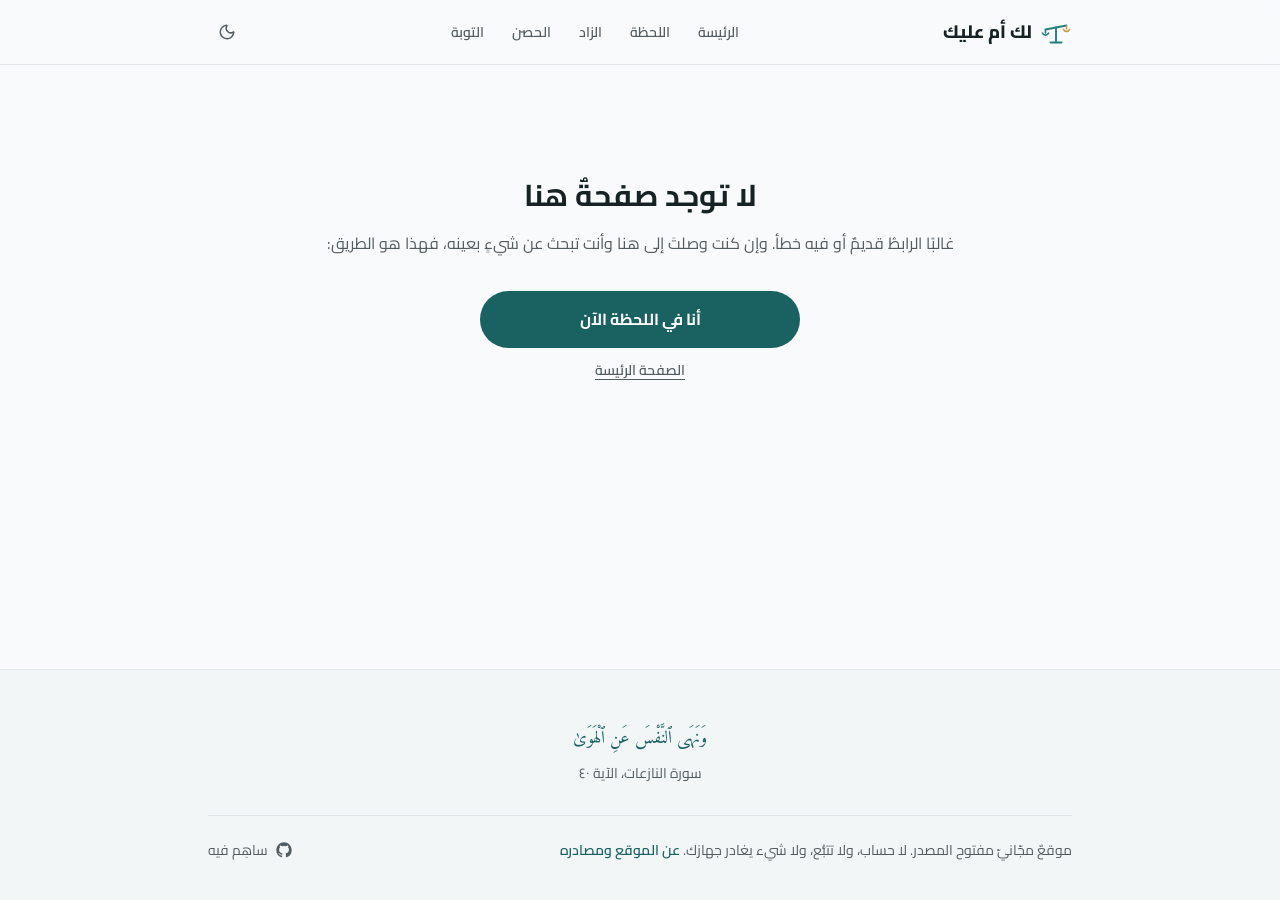
<file: index.html>
<!doctype html>
<html lang="ar" dir="rtl">
  <head>
    <meta charset="UTF-8" />
    <!--
      SVG first for browsers that take it; a PNG beside it because Google's
      favicon documentation does not list SVG among the formats it states
      support for, and the icon next to an Arabic search result matters.
      apple-touch-icon stops iOS screenshotting the page on "add to home
      screen", which for this site is a screenshot somebody would not want on
      their phone. All are generated from favicon.svg by `npm run og`.
    -->
    <link rel="icon" type="image/svg+xml" href="/favicon.svg" />
    <link rel="icon" type="image/png" sizes="192x192" href="/icon-192.png" />
    <link rel="apple-touch-icon" href="/apple-touch-icon.png" />
    <link rel="manifest" href="/manifest.webmanifest" />
    <meta name="viewport" content="width=device-width, initial-scale=1.0" />
    <meta name="color-scheme" content="light dark" />
    <!--
      One theme-color, set from the saved theme by the script below and kept in
      step by src/hooks/useTheme.ts. Media-query variants would follow the OS
      instead, and the theme here is a choice that can disagree with it. The two
      values are --color-ink-50 and --color-ink-950 from src/index.css, resolved
      to sRGB.
    -->
    <meta name="theme-color" content="#f8fafc" />
    <meta name="description" content="موقعٌ تفتحه في اللحظة التي تكاد تقع فيها: وقفةٌ قصيرة، وآيةٌ من كتاب الله، وحديثٌ صحيح، وبديلٌ عمليّ الآن. بلا حساب، وبلا تتبُّع، ومجّانيّ ومفتوح المصدر." />
    <meta name="robots" content="index, follow, max-image-preview:large" />
    <meta property="og:type" content="website" />
    <meta property="og:url" content="https://fyoay.com/" />
    <link rel="canonical" href="https://fyoay.com/" />
    <meta property="og:locale" content="ar_AR" />
    <meta property="og:site_name" content="لك أم عليك" />
    <!--
      og:image itself is not here: it has to be absolute, because a link-preview
      crawler has no base to resolve against, and the origin is only known to
      site.config.mjs. scripts/prerender-routes.mjs inserts it above this line
      for every built page, and throws if this tag ever stops matching.
    -->
    <meta property="og:image" content="https://fyoay.com/og.png" />
    <meta property="og:image:width" content="1200" />
    <meta property="og:image:height" content="630" />
    <meta property="og:image:type" content="image/png" />
    <meta
      property="og:image:alt"
      content="لك أم عليك · اجعل هذه اللحظة شاهدةً لك لا عليك"
    />
    <meta name="twitter:card" content="summary_large_image" />
    <meta property="og:title" content="لك أم عليك · اجعل هذه اللحظة شاهدةً لك لا عليك" />
    <meta property="og:description" content="موقعٌ تفتحه في اللحظة التي تكاد تقع فيها: وقفةٌ قصيرة، وآيةٌ من كتاب الله، وحديثٌ صحيح، وبديلٌ عمليّ الآن. بلا حساب، وبلا تتبُّع، ومجّانيّ ومفتوح المصدر." />
    <title>لك أم عليك · اجعل هذه اللحظة شاهدةً لك لا عليك</title>
    <script>
      // Apply the saved theme before the first paint, so there is no flash of
      // the wrong colours. On this site that flash is worse than cosmetic: a
      // white screen at three in the morning is the opposite of what somebody
      // opening this page needs. The React side reads it back from here
      // (src/hooks/useTheme.ts).
      ;(function () {
        try {
          var saved = localStorage.getItem('fyoay-theme')
          var prefersDark = window.matchMedia('(prefers-color-scheme: dark)').matches
          var isDark = saved ? saved === 'dark' : prefersDark
          document.documentElement.classList.toggle('dark', isDark)
          document
            .querySelector('meta[name="theme-color"]')
            .setAttribute('content', isDark ? '#0a1417' : '#f8fafc')
        } catch (e) {
          /* private browsing: fall back to the light theme */
        }
      })()
    </script>

    <!--
      The boot placeholder, styled here rather than in src/index.css so it needs
      nothing but the HTML itself. React's createRoot clears #root on mount, so
      this is only ever on screen while the JavaScript is still arriving.

      It fades in after 400ms. On a normal connection the app is up before that
      and nobody sees it; a placeholder that flashes for 80ms is worse than
      none. On a slow one it replaces a blank page, and this is a site where a
      blank page for two seconds is two seconds somebody spends alone with the
      thing they opened it to escape.
    -->
    <style>
      .boot {
        position: fixed;
        inset: 0;
        display: flex;
        flex-direction: column;
        align-items: center;
        justify-content: center;
        gap: 1rem;
        background: #f8fafc;
        font-family: 'Cairo Variable', system-ui, sans-serif;
        color: #535c61;
        opacity: 0;
        animation: boot-in 0.3s ease 0.4s forwards;
      }
      .dark .boot {
        background: #0a1417;
        color: #9ca4a8;
      }
      .boot-ring {
        width: 2.25rem;
        height: 2.25rem;
        border: 3px solid #e1e6e8;
        border-top-color: #237e7f;
        border-radius: 50%;
        animation: boot-spin 0.9s linear infinite;
      }
      .dark .boot-ring {
        border-color: #202a2e;
        border-top-color: #389b9c;
      }
      .boot-text {
        font-size: 0.95rem;
        font-weight: 600;
      }
      @keyframes boot-in {
        to {
          opacity: 1;
        }
      }
      @keyframes boot-spin {
        to {
          transform: rotate(360deg);
        }
      }
      /* Someone who has asked for less motion gets the words, not the spinner. */
      @media (prefers-reduced-motion: reduce) {
        .boot {
          animation: none;
          opacity: 1;
        }
        .boot-ring {
          display: none;
        }
      }
    </style>
    <script type="module" crossorigin src="/assets/index-b9ciMIT4.js"></script>
    <link rel="modulepreload" crossorigin href="/assets/usePageTitle-CNWrxr_c.js">
    <link rel="stylesheet" crossorigin href="/assets/index-BTUEH_uX.css">
    <link rel="preload" as="font" type="font/woff2" crossorigin href="/assets/cairo-arabic-wght-normal-CJWMIGCx.woff2" />
    <link rel="preload" as="font" type="font/woff2" crossorigin href="/assets/amiri-quran-arabic-400-normal-wRcqfVJx.woff2" />
    <script type="application/ld+json">{"@context":"https://schema.org","@graph":[{"@type":"WebSite","@id":"https://fyoay.com/#website","url":"https://fyoay.com/","name":"لك أم عليك","inLanguage":"ar","description":"موقعٌ تفتحه في اللحظة التي تكاد تقع فيها: وقفةٌ قصيرة، وآيةٌ من كتاب الله، وحديثٌ صحيح، وبديلٌ عمليّ الآن. بلا حساب، وبلا تتبُّع، ومجّانيّ ومفتوح المصدر.","license":"https://opensource.org/license/0bsd","isAccessibleForFree":true}]}</script>
  </head>
  <body>
    <div id="root">
      <div class="boot" role="status">
        <span class="boot-ring" aria-hidden="true"></span>
        <span class="boot-text">لحظة…</span>
      </div>
    </div>
  </body>
</html>
</file>
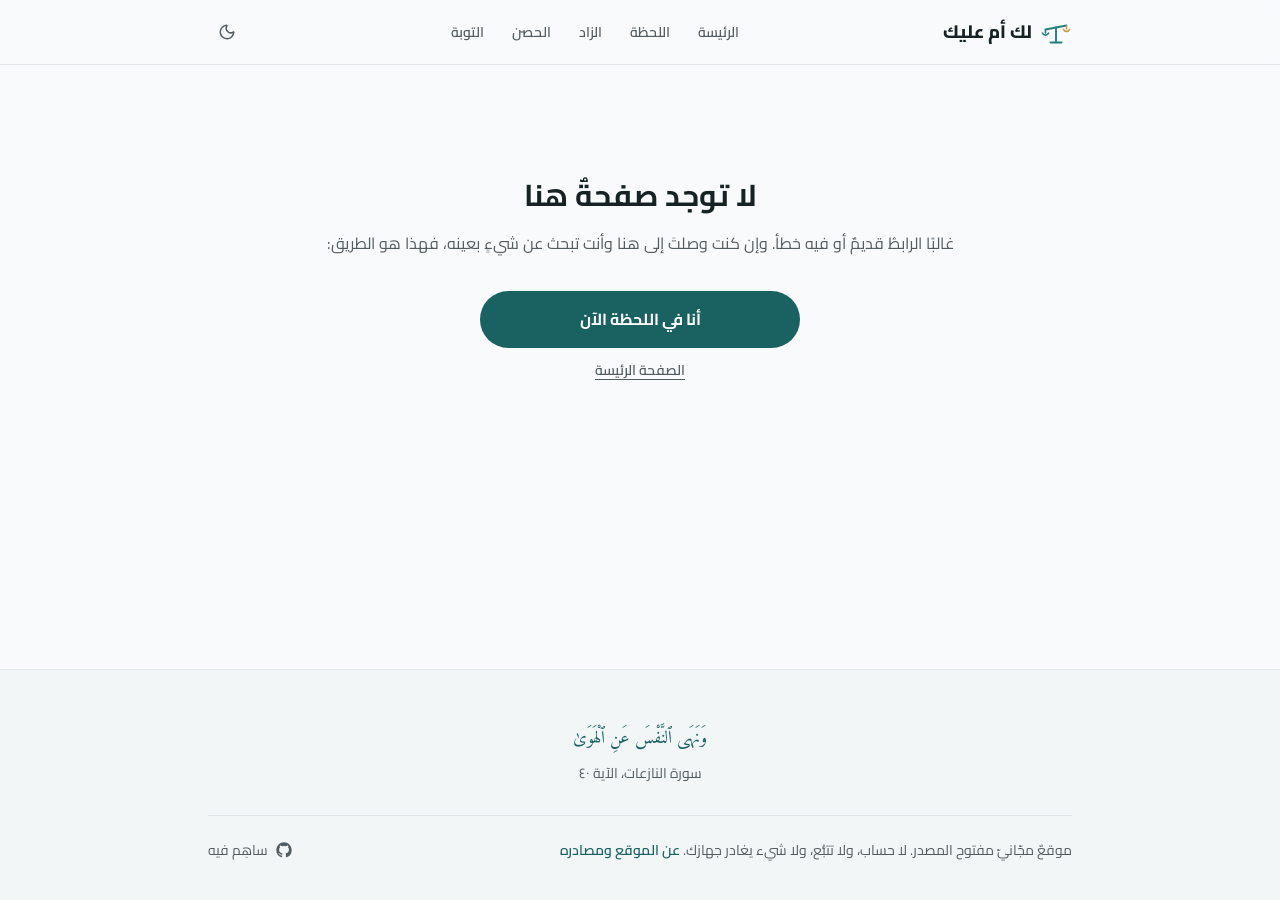
<file: about/index.html>
<!doctype html>
<html lang="ar" dir="rtl">
  <head>
    <meta charset="UTF-8" />
    <!--
      SVG first for browsers that take it; a PNG beside it because Google's
      favicon documentation does not list SVG among the formats it states
      support for, and the icon next to an Arabic search result matters.
      apple-touch-icon stops iOS screenshotting the page on "add to home
      screen", which for this site is a screenshot somebody would not want on
      their phone. All are generated from favicon.svg by `npm run og`.
    -->
    <link rel="icon" type="image/svg+xml" href="/favicon.svg" />
    <link rel="icon" type="image/png" sizes="192x192" href="/icon-192.png" />
    <link rel="apple-touch-icon" href="/apple-touch-icon.png" />
    <link rel="manifest" href="/manifest.webmanifest" />
    <meta name="viewport" content="width=device-width, initial-scale=1.0" />
    <meta name="color-scheme" content="light dark" />
    <!--
      One theme-color, set from the saved theme by the script below and kept in
      step by src/hooks/useTheme.ts. Media-query variants would follow the OS
      instead, and the theme here is a choice that can disagree with it. The two
      values are --color-ink-50 and --color-ink-950 from src/index.css, resolved
      to sRGB.
    -->
    <meta name="theme-color" content="#f8fafc" />
    <meta name="description" content="كيف تُنتقى المادّة، وكيف يمنع البناءُ نفسه نشرَ آيةٍ مخالفةٍ للمصحف أو حديثٍ بلا تخريج، وأين تذهب بياناتك، وهي لا تذهب إلى أيّ مكان." />
    <meta name="robots" content="index, follow, max-image-preview:large" />
    <meta property="og:type" content="website" />
    <meta property="og:url" content="https://fyoay.com/about/" />
    <link rel="canonical" href="https://fyoay.com/about/" />
    <meta property="og:locale" content="ar_AR" />
    <meta property="og:site_name" content="لك أم عليك" />
    <!--
      og:image itself is not here: it has to be absolute, because a link-preview
      crawler has no base to resolve against, and the origin is only known to
      site.config.mjs. scripts/prerender-routes.mjs inserts it above this line
      for every built page, and throws if this tag ever stops matching.
    -->
    <meta property="og:image" content="https://fyoay.com/og.png" />
    <meta property="og:image:width" content="1200" />
    <meta property="og:image:height" content="630" />
    <meta property="og:image:type" content="image/png" />
    <meta
      property="og:image:alt"
      content="لك أم عليك · اجعل هذه اللحظة شاهدةً لك لا عليك"
    />
    <meta name="twitter:card" content="summary_large_image" />
    <meta property="og:title" content="عن الموقع · لك أم عليك" />
    <meta property="og:description" content="كيف تُنتقى المادّة، وكيف يمنع البناءُ نفسه نشرَ آيةٍ مخالفةٍ للمصحف أو حديثٍ بلا تخريج، وأين تذهب بياناتك، وهي لا تذهب إلى أيّ مكان." />
    <title>عن الموقع · لك أم عليك</title>
    <script>
      // Apply the saved theme before the first paint, so there is no flash of
      // the wrong colours. On this site that flash is worse than cosmetic: a
      // white screen at three in the morning is the opposite of what somebody
      // opening this page needs. The React side reads it back from here
      // (src/hooks/useTheme.ts).
      ;(function () {
        try {
          var saved = localStorage.getItem('fyoay-theme')
          var prefersDark = window.matchMedia('(prefers-color-scheme: dark)').matches
          var isDark = saved ? saved === 'dark' : prefersDark
          document.documentElement.classList.toggle('dark', isDark)
          document
            .querySelector('meta[name="theme-color"]')
            .setAttribute('content', isDark ? '#0a1417' : '#f8fafc')
        } catch (e) {
          /* private browsing: fall back to the light theme */
        }
      })()
    </script>

    <!--
      The boot placeholder, styled here rather than in src/index.css so it needs
      nothing but the HTML itself. React's createRoot clears #root on mount, so
      this is only ever on screen while the JavaScript is still arriving.

      It fades in after 400ms. On a normal connection the app is up before that
      and nobody sees it; a placeholder that flashes for 80ms is worse than
      none. On a slow one it replaces a blank page, and this is a site where a
      blank page for two seconds is two seconds somebody spends alone with the
      thing they opened it to escape.
    -->
    <style>
      .boot {
        position: fixed;
        inset: 0;
        display: flex;
        flex-direction: column;
        align-items: center;
        justify-content: center;
        gap: 1rem;
        background: #f8fafc;
        font-family: 'Cairo Variable', system-ui, sans-serif;
        color: #535c61;
        opacity: 0;
        animation: boot-in 0.3s ease 0.4s forwards;
      }
      .dark .boot {
        background: #0a1417;
        color: #9ca4a8;
      }
      .boot-ring {
        width: 2.25rem;
        height: 2.25rem;
        border: 3px solid #e1e6e8;
        border-top-color: #237e7f;
        border-radius: 50%;
        animation: boot-spin 0.9s linear infinite;
      }
      .dark .boot-ring {
        border-color: #202a2e;
        border-top-color: #389b9c;
      }
      .boot-text {
        font-size: 0.95rem;
        font-weight: 600;
      }
      @keyframes boot-in {
        to {
          opacity: 1;
        }
      }
      @keyframes boot-spin {
        to {
          transform: rotate(360deg);
        }
      }
      /* Someone who has asked for less motion gets the words, not the spinner. */
      @media (prefers-reduced-motion: reduce) {
        .boot {
          animation: none;
          opacity: 1;
        }
        .boot-ring {
          display: none;
        }
      }
    </style>
    <script type="module" crossorigin src="/assets/index-b9ciMIT4.js"></script>
    <link rel="modulepreload" crossorigin href="/assets/usePageTitle-CNWrxr_c.js">
    <link rel="stylesheet" crossorigin href="/assets/index-BTUEH_uX.css">
    <link rel="preload" as="font" type="font/woff2" crossorigin href="/assets/cairo-arabic-wght-normal-CJWMIGCx.woff2" />
    <link rel="preload" as="font" type="font/woff2" crossorigin href="/assets/amiri-quran-arabic-400-normal-wRcqfVJx.woff2" />
    <script type="application/ld+json">{"@context":"https://schema.org","@type":"BreadcrumbList","itemListElement":[{"@type":"ListItem","position":1,"name":"لك أم عليك","item":"https://fyoay.com/"},{"@type":"ListItem","position":2,"name":"عن الموقع","item":"https://fyoay.com/about/"}]}</script>
  </head>
  <body>
    <div id="root">
      <div class="boot" role="status">
        <span class="boot-ring" aria-hidden="true"></span>
        <span class="boot-text">لحظة…</span>
      </div>
    </div>
  </body>
</html>
</file>
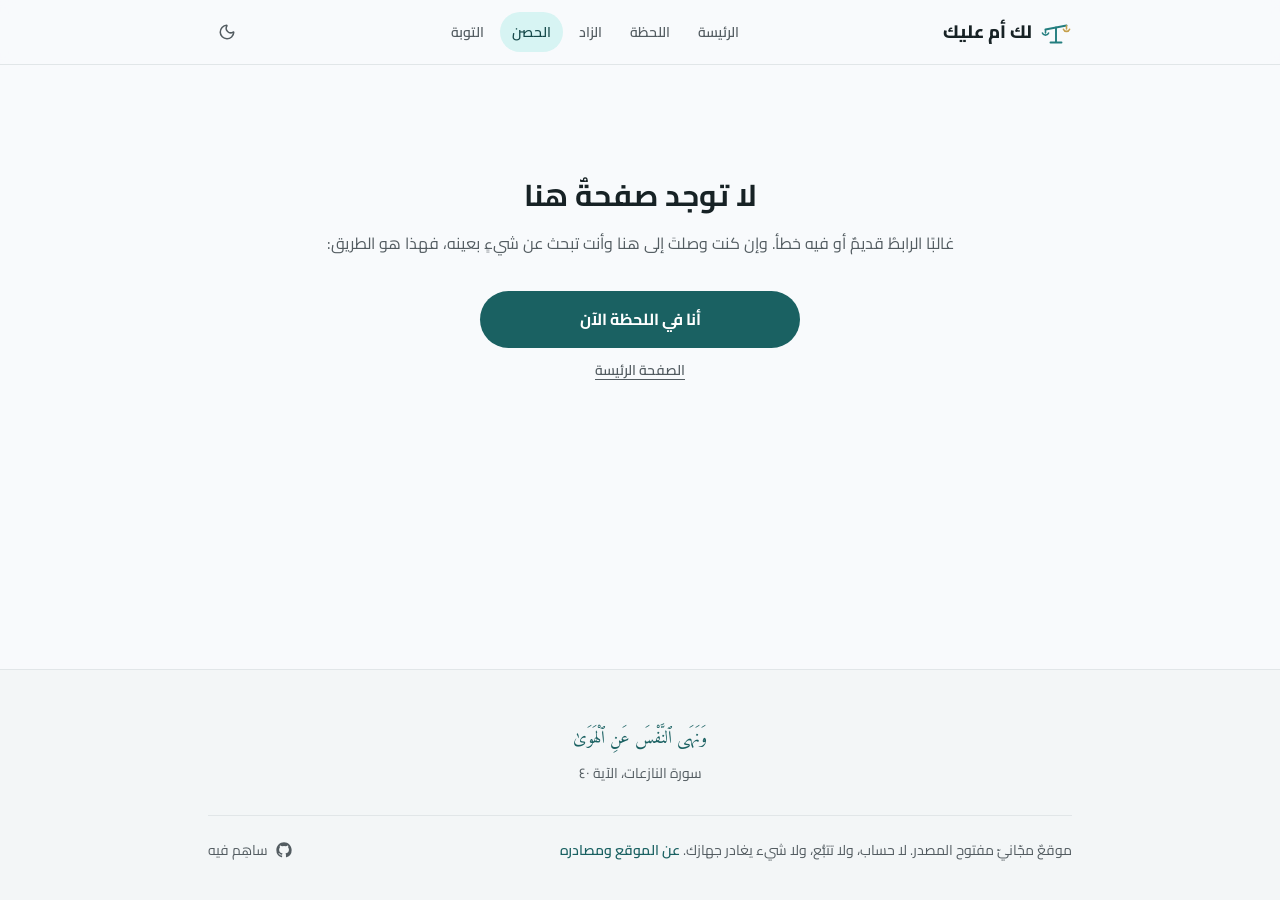
<file: hisn/index.html>
<!doctype html>
<html lang="ar" dir="rtl">
  <head>
    <meta charset="UTF-8" />
    <!--
      SVG first for browsers that take it; a PNG beside it because Google's
      favicon documentation does not list SVG among the formats it states
      support for, and the icon next to an Arabic search result matters.
      apple-touch-icon stops iOS screenshotting the page on "add to home
      screen", which for this site is a screenshot somebody would not want on
      their phone. All are generated from favicon.svg by `npm run og`.
    -->
    <link rel="icon" type="image/svg+xml" href="/favicon.svg" />
    <link rel="icon" type="image/png" sizes="192x192" href="/icon-192.png" />
    <link rel="apple-touch-icon" href="/apple-touch-icon.png" />
    <link rel="manifest" href="/manifest.webmanifest" />
    <meta name="viewport" content="width=device-width, initial-scale=1.0" />
    <meta name="color-scheme" content="light dark" />
    <!--
      One theme-color, set from the saved theme by the script below and kept in
      step by src/hooks/useTheme.ts. Media-query variants would follow the OS
      instead, and the theme here is a choice that can disagree with it. The two
      values are --color-ink-50 and --color-ink-950 from src/index.css, resolved
      to sRGB.
    -->
    <meta name="theme-color" content="#f8fafc" />
    <meta name="description" content="الساعاتُ الثلاث والعشرون الأخرى: أن تكتب خطّتك وأنت هادئ، وأن تعرف من أين تأتي، وأن تقطع أسبابها قبل أن تصل." />
    <meta name="robots" content="index, follow, max-image-preview:large" />
    <meta property="og:type" content="website" />
    <meta property="og:url" content="https://fyoay.com/hisn/" />
    <link rel="canonical" href="https://fyoay.com/hisn/" />
    <meta property="og:locale" content="ar_AR" />
    <meta property="og:site_name" content="لك أم عليك" />
    <!--
      og:image itself is not here: it has to be absolute, because a link-preview
      crawler has no base to resolve against, and the origin is only known to
      site.config.mjs. scripts/prerender-routes.mjs inserts it above this line
      for every built page, and throws if this tag ever stops matching.
    -->
    <meta property="og:image" content="https://fyoay.com/og.png" />
    <meta property="og:image:width" content="1200" />
    <meta property="og:image:height" content="630" />
    <meta property="og:image:type" content="image/png" />
    <meta
      property="og:image:alt"
      content="لك أم عليك · اجعل هذه اللحظة شاهدةً لك لا عليك"
    />
    <meta name="twitter:card" content="summary_large_image" />
    <meta property="og:title" content="الحصن · لك أم عليك" />
    <meta property="og:description" content="الساعاتُ الثلاث والعشرون الأخرى: أن تكتب خطّتك وأنت هادئ، وأن تعرف من أين تأتي، وأن تقطع أسبابها قبل أن تصل." />
    <title>الحصن · لك أم عليك</title>
    <script>
      // Apply the saved theme before the first paint, so there is no flash of
      // the wrong colours. On this site that flash is worse than cosmetic: a
      // white screen at three in the morning is the opposite of what somebody
      // opening this page needs. The React side reads it back from here
      // (src/hooks/useTheme.ts).
      ;(function () {
        try {
          var saved = localStorage.getItem('fyoay-theme')
          var prefersDark = window.matchMedia('(prefers-color-scheme: dark)').matches
          var isDark = saved ? saved === 'dark' : prefersDark
          document.documentElement.classList.toggle('dark', isDark)
          document
            .querySelector('meta[name="theme-color"]')
            .setAttribute('content', isDark ? '#0a1417' : '#f8fafc')
        } catch (e) {
          /* private browsing: fall back to the light theme */
        }
      })()
    </script>

    <!--
      The boot placeholder, styled here rather than in src/index.css so it needs
      nothing but the HTML itself. React's createRoot clears #root on mount, so
      this is only ever on screen while the JavaScript is still arriving.

      It fades in after 400ms. On a normal connection the app is up before that
      and nobody sees it; a placeholder that flashes for 80ms is worse than
      none. On a slow one it replaces a blank page, and this is a site where a
      blank page for two seconds is two seconds somebody spends alone with the
      thing they opened it to escape.
    -->
    <style>
      .boot {
        position: fixed;
        inset: 0;
        display: flex;
        flex-direction: column;
        align-items: center;
        justify-content: center;
        gap: 1rem;
        background: #f8fafc;
        font-family: 'Cairo Variable', system-ui, sans-serif;
        color: #535c61;
        opacity: 0;
        animation: boot-in 0.3s ease 0.4s forwards;
      }
      .dark .boot {
        background: #0a1417;
        color: #9ca4a8;
      }
      .boot-ring {
        width: 2.25rem;
        height: 2.25rem;
        border: 3px solid #e1e6e8;
        border-top-color: #237e7f;
        border-radius: 50%;
        animation: boot-spin 0.9s linear infinite;
      }
      .dark .boot-ring {
        border-color: #202a2e;
        border-top-color: #389b9c;
      }
      .boot-text {
        font-size: 0.95rem;
        font-weight: 600;
      }
      @keyframes boot-in {
        to {
          opacity: 1;
        }
      }
      @keyframes boot-spin {
        to {
          transform: rotate(360deg);
        }
      }
      /* Someone who has asked for less motion gets the words, not the spinner. */
      @media (prefers-reduced-motion: reduce) {
        .boot {
          animation: none;
          opacity: 1;
        }
        .boot-ring {
          display: none;
        }
      }
    </style>
    <script type="module" crossorigin src="/assets/index-b9ciMIT4.js"></script>
    <link rel="modulepreload" crossorigin href="/assets/usePageTitle-CNWrxr_c.js">
    <link rel="stylesheet" crossorigin href="/assets/index-BTUEH_uX.css">
    <link rel="preload" as="font" type="font/woff2" crossorigin href="/assets/cairo-arabic-wght-normal-CJWMIGCx.woff2" />
    <link rel="preload" as="font" type="font/woff2" crossorigin href="/assets/amiri-quran-arabic-400-normal-wRcqfVJx.woff2" />
    <script type="application/ld+json">{"@context":"https://schema.org","@type":"BreadcrumbList","itemListElement":[{"@type":"ListItem","position":1,"name":"لك أم عليك","item":"https://fyoay.com/"},{"@type":"ListItem","position":2,"name":"الحصن","item":"https://fyoay.com/hisn/"}]}</script>
  </head>
  <body>
    <div id="root">
      <div class="boot" role="status">
        <span class="boot-ring" aria-hidden="true"></span>
        <span class="boot-text">لحظة…</span>
      </div>
    </div>
  </body>
</html>
</file>
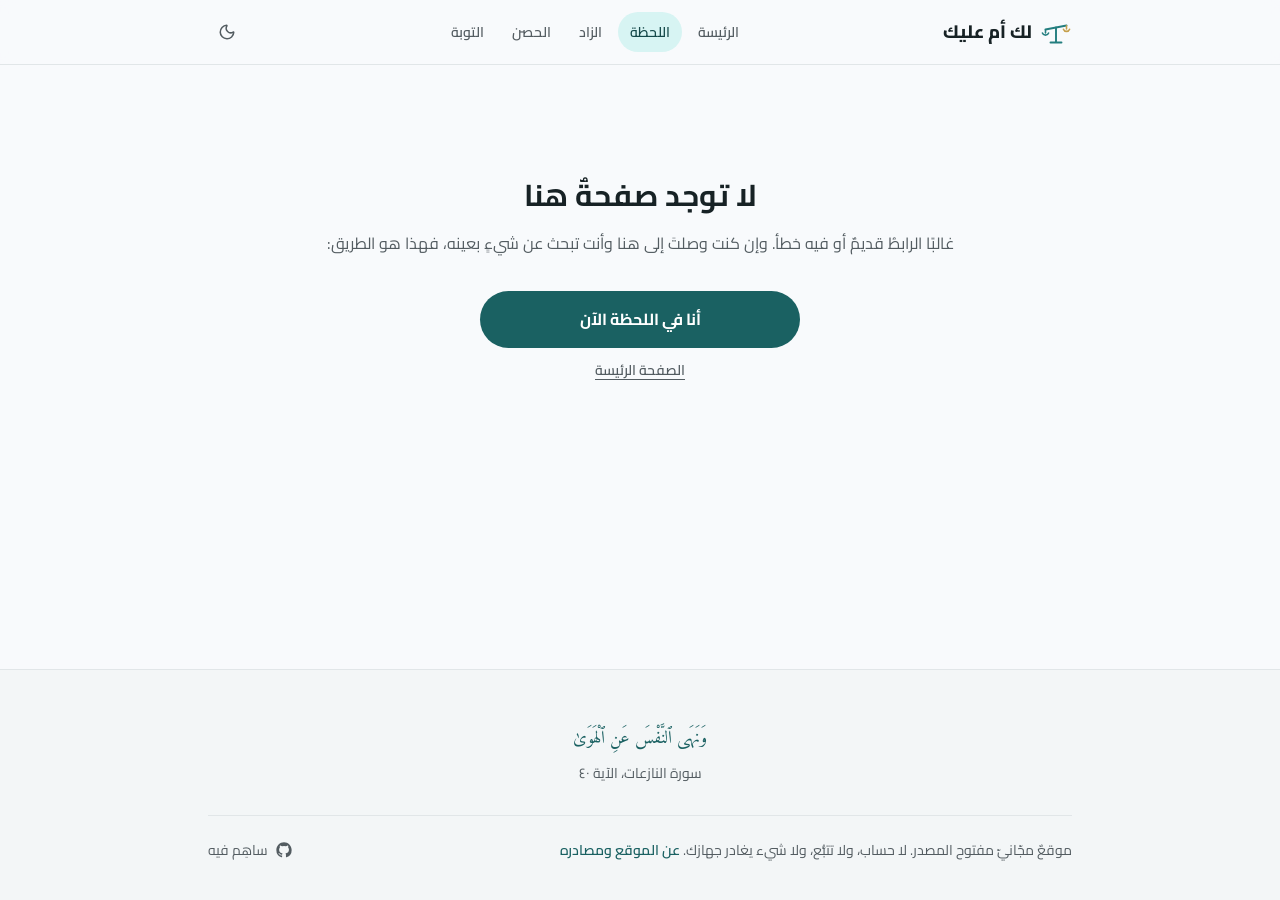
<file: moment/index.html>
<!doctype html>
<html lang="ar" dir="rtl">
  <head>
    <meta charset="UTF-8" />
    <!--
      SVG first for browsers that take it; a PNG beside it because Google's
      favicon documentation does not list SVG among the formats it states
      support for, and the icon next to an Arabic search result matters.
      apple-touch-icon stops iOS screenshotting the page on "add to home
      screen", which for this site is a screenshot somebody would not want on
      their phone. All are generated from favicon.svg by `npm run og`.
    -->
    <link rel="icon" type="image/svg+xml" href="/favicon.svg" />
    <link rel="icon" type="image/png" sizes="192x192" href="/icon-192.png" />
    <link rel="apple-touch-icon" href="/apple-touch-icon.png" />
    <link rel="manifest" href="/manifest.webmanifest" />
    <meta name="viewport" content="width=device-width, initial-scale=1.0" />
    <meta name="color-scheme" content="light dark" />
    <!--
      One theme-color, set from the saved theme by the script below and kept in
      step by src/hooks/useTheme.ts. Media-query variants would follow the OS
      instead, and the theme here is a choice that can disagree with it. The two
      values are --color-ink-50 and --color-ink-950 from src/index.css, resolved
      to sRGB.
    -->
    <meta name="theme-color" content="#f8fafc" />
    <meta name="description" content="أربعُ خطواتٍ قصيرة تمرّ بها الآن: قِف، وتذكَّر، واصرِف، ثمّ اترُكها لله. وكلُّها اختياريّة، والوصول إلى الأخيرة بضغطةٍ واحدة." />
    <meta name="robots" content="index, follow, max-image-preview:large" />
    <meta property="og:type" content="website" />
    <meta property="og:url" content="https://fyoay.com/moment/" />
    <link rel="canonical" href="https://fyoay.com/moment/" />
    <meta property="og:locale" content="ar_AR" />
    <meta property="og:site_name" content="لك أم عليك" />
    <!--
      og:image itself is not here: it has to be absolute, because a link-preview
      crawler has no base to resolve against, and the origin is only known to
      site.config.mjs. scripts/prerender-routes.mjs inserts it above this line
      for every built page, and throws if this tag ever stops matching.
    -->
    <meta property="og:image" content="https://fyoay.com/og.png" />
    <meta property="og:image:width" content="1200" />
    <meta property="og:image:height" content="630" />
    <meta property="og:image:type" content="image/png" />
    <meta
      property="og:image:alt"
      content="لك أم عليك · اجعل هذه اللحظة شاهدةً لك لا عليك"
    />
    <meta name="twitter:card" content="summary_large_image" />
    <meta property="og:title" content="اللحظة · لك أم عليك" />
    <meta property="og:description" content="أربعُ خطواتٍ قصيرة تمرّ بها الآن: قِف، وتذكَّر، واصرِف، ثمّ اترُكها لله. وكلُّها اختياريّة، والوصول إلى الأخيرة بضغطةٍ واحدة." />
    <title>اللحظة · لك أم عليك</title>
    <script>
      // Apply the saved theme before the first paint, so there is no flash of
      // the wrong colours. On this site that flash is worse than cosmetic: a
      // white screen at three in the morning is the opposite of what somebody
      // opening this page needs. The React side reads it back from here
      // (src/hooks/useTheme.ts).
      ;(function () {
        try {
          var saved = localStorage.getItem('fyoay-theme')
          var prefersDark = window.matchMedia('(prefers-color-scheme: dark)').matches
          var isDark = saved ? saved === 'dark' : prefersDark
          document.documentElement.classList.toggle('dark', isDark)
          document
            .querySelector('meta[name="theme-color"]')
            .setAttribute('content', isDark ? '#0a1417' : '#f8fafc')
        } catch (e) {
          /* private browsing: fall back to the light theme */
        }
      })()
    </script>

    <!--
      The boot placeholder, styled here rather than in src/index.css so it needs
      nothing but the HTML itself. React's createRoot clears #root on mount, so
      this is only ever on screen while the JavaScript is still arriving.

      It fades in after 400ms. On a normal connection the app is up before that
      and nobody sees it; a placeholder that flashes for 80ms is worse than
      none. On a slow one it replaces a blank page, and this is a site where a
      blank page for two seconds is two seconds somebody spends alone with the
      thing they opened it to escape.
    -->
    <style>
      .boot {
        position: fixed;
        inset: 0;
        display: flex;
        flex-direction: column;
        align-items: center;
        justify-content: center;
        gap: 1rem;
        background: #f8fafc;
        font-family: 'Cairo Variable', system-ui, sans-serif;
        color: #535c61;
        opacity: 0;
        animation: boot-in 0.3s ease 0.4s forwards;
      }
      .dark .boot {
        background: #0a1417;
        color: #9ca4a8;
      }
      .boot-ring {
        width: 2.25rem;
        height: 2.25rem;
        border: 3px solid #e1e6e8;
        border-top-color: #237e7f;
        border-radius: 50%;
        animation: boot-spin 0.9s linear infinite;
      }
      .dark .boot-ring {
        border-color: #202a2e;
        border-top-color: #389b9c;
      }
      .boot-text {
        font-size: 0.95rem;
        font-weight: 600;
      }
      @keyframes boot-in {
        to {
          opacity: 1;
        }
      }
      @keyframes boot-spin {
        to {
          transform: rotate(360deg);
        }
      }
      /* Someone who has asked for less motion gets the words, not the spinner. */
      @media (prefers-reduced-motion: reduce) {
        .boot {
          animation: none;
          opacity: 1;
        }
        .boot-ring {
          display: none;
        }
      }
    </style>
    <script type="module" crossorigin src="/assets/index-b9ciMIT4.js"></script>
    <link rel="modulepreload" crossorigin href="/assets/usePageTitle-CNWrxr_c.js">
    <link rel="stylesheet" crossorigin href="/assets/index-BTUEH_uX.css">
    <link rel="preload" as="font" type="font/woff2" crossorigin href="/assets/cairo-arabic-wght-normal-CJWMIGCx.woff2" />
    <link rel="preload" as="font" type="font/woff2" crossorigin href="/assets/amiri-quran-arabic-400-normal-wRcqfVJx.woff2" />
    <script type="application/ld+json">{"@context":"https://schema.org","@type":"BreadcrumbList","itemListElement":[{"@type":"ListItem","position":1,"name":"لك أم عليك","item":"https://fyoay.com/"},{"@type":"ListItem","position":2,"name":"اللحظة","item":"https://fyoay.com/moment/"}]}</script>
  </head>
  <body>
    <div id="root">
      <div class="boot" role="status">
        <span class="boot-ring" aria-hidden="true"></span>
        <span class="boot-text">لحظة…</span>
      </div>
    </div>
  </body>
</html>
</file>
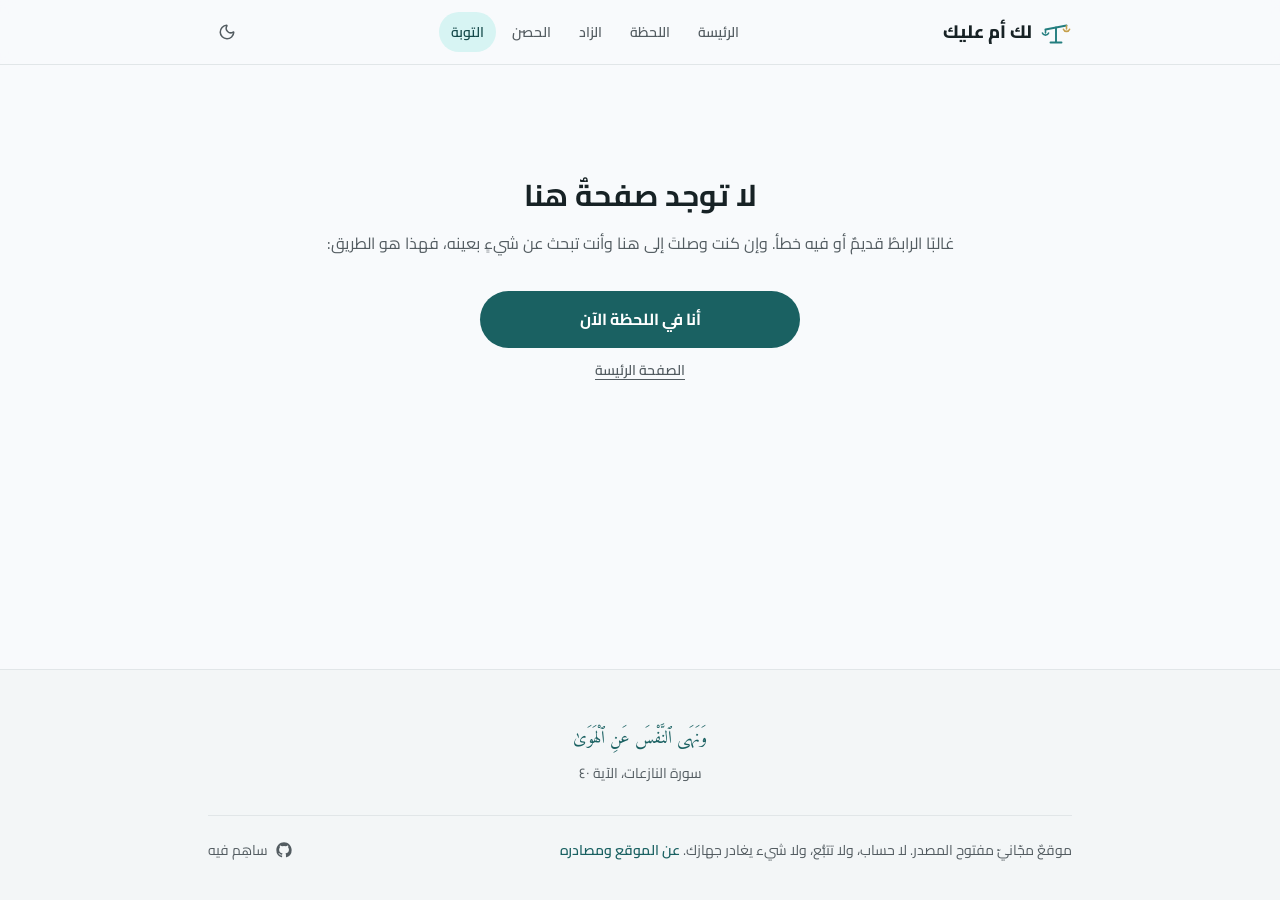
<file: tawbah/index.html>
<!doctype html>
<html lang="ar" dir="rtl">
  <head>
    <meta charset="UTF-8" />
    <!--
      SVG first for browsers that take it; a PNG beside it because Google's
      favicon documentation does not list SVG among the formats it states
      support for, and the icon next to an Arabic search result matters.
      apple-touch-icon stops iOS screenshotting the page on "add to home
      screen", which for this site is a screenshot somebody would not want on
      their phone. All are generated from favicon.svg by `npm run og`.
    -->
    <link rel="icon" type="image/svg+xml" href="/favicon.svg" />
    <link rel="icon" type="image/png" sizes="192x192" href="/icon-192.png" />
    <link rel="apple-touch-icon" href="/apple-touch-icon.png" />
    <link rel="manifest" href="/manifest.webmanifest" />
    <meta name="viewport" content="width=device-width, initial-scale=1.0" />
    <meta name="color-scheme" content="light dark" />
    <!--
      One theme-color, set from the saved theme by the script below and kept in
      step by src/hooks/useTheme.ts. Media-query variants would follow the OS
      instead, and the theme here is a choice that can disagree with it. The two
      values are --color-ink-50 and --color-ink-950 from src/index.css, resolved
      to sRGB.
    -->
    <meta name="theme-color" content="#f8fafc" />
    <meta name="description" content="إن كنتَ قد وقعتَ فهذا بابك: أربعُ خطواتٍ تفعلها في الدقائق العشر القادمة، وجوابٌ عن السؤالين اللذين يوقفان أكثر الناس. بلا لومٍ ولا تأنيب." />
    <meta name="robots" content="index, follow, max-image-preview:large" />
    <meta property="og:type" content="website" />
    <meta property="og:url" content="https://fyoay.com/tawbah/" />
    <link rel="canonical" href="https://fyoay.com/tawbah/" />
    <meta property="og:locale" content="ar_AR" />
    <meta property="og:site_name" content="لك أم عليك" />
    <!--
      og:image itself is not here: it has to be absolute, because a link-preview
      crawler has no base to resolve against, and the origin is only known to
      site.config.mjs. scripts/prerender-routes.mjs inserts it above this line
      for every built page, and throws if this tag ever stops matching.
    -->
    <meta property="og:image" content="https://fyoay.com/og.png" />
    <meta property="og:image:width" content="1200" />
    <meta property="og:image:height" content="630" />
    <meta property="og:image:type" content="image/png" />
    <meta
      property="og:image:alt"
      content="لك أم عليك · اجعل هذه اللحظة شاهدةً لك لا عليك"
    />
    <meta name="twitter:card" content="summary_large_image" />
    <meta property="og:title" content="التوبة · لك أم عليك" />
    <meta property="og:description" content="إن كنتَ قد وقعتَ فهذا بابك: أربعُ خطواتٍ تفعلها في الدقائق العشر القادمة، وجوابٌ عن السؤالين اللذين يوقفان أكثر الناس. بلا لومٍ ولا تأنيب." />
    <title>التوبة · لك أم عليك</title>
    <script>
      // Apply the saved theme before the first paint, so there is no flash of
      // the wrong colours. On this site that flash is worse than cosmetic: a
      // white screen at three in the morning is the opposite of what somebody
      // opening this page needs. The React side reads it back from here
      // (src/hooks/useTheme.ts).
      ;(function () {
        try {
          var saved = localStorage.getItem('fyoay-theme')
          var prefersDark = window.matchMedia('(prefers-color-scheme: dark)').matches
          var isDark = saved ? saved === 'dark' : prefersDark
          document.documentElement.classList.toggle('dark', isDark)
          document
            .querySelector('meta[name="theme-color"]')
            .setAttribute('content', isDark ? '#0a1417' : '#f8fafc')
        } catch (e) {
          /* private browsing: fall back to the light theme */
        }
      })()
    </script>

    <!--
      The boot placeholder, styled here rather than in src/index.css so it needs
      nothing but the HTML itself. React's createRoot clears #root on mount, so
      this is only ever on screen while the JavaScript is still arriving.

      It fades in after 400ms. On a normal connection the app is up before that
      and nobody sees it; a placeholder that flashes for 80ms is worse than
      none. On a slow one it replaces a blank page, and this is a site where a
      blank page for two seconds is two seconds somebody spends alone with the
      thing they opened it to escape.
    -->
    <style>
      .boot {
        position: fixed;
        inset: 0;
        display: flex;
        flex-direction: column;
        align-items: center;
        justify-content: center;
        gap: 1rem;
        background: #f8fafc;
        font-family: 'Cairo Variable', system-ui, sans-serif;
        color: #535c61;
        opacity: 0;
        animation: boot-in 0.3s ease 0.4s forwards;
      }
      .dark .boot {
        background: #0a1417;
        color: #9ca4a8;
      }
      .boot-ring {
        width: 2.25rem;
        height: 2.25rem;
        border: 3px solid #e1e6e8;
        border-top-color: #237e7f;
        border-radius: 50%;
        animation: boot-spin 0.9s linear infinite;
      }
      .dark .boot-ring {
        border-color: #202a2e;
        border-top-color: #389b9c;
      }
      .boot-text {
        font-size: 0.95rem;
        font-weight: 600;
      }
      @keyframes boot-in {
        to {
          opacity: 1;
        }
      }
      @keyframes boot-spin {
        to {
          transform: rotate(360deg);
        }
      }
      /* Someone who has asked for less motion gets the words, not the spinner. */
      @media (prefers-reduced-motion: reduce) {
        .boot {
          animation: none;
          opacity: 1;
        }
        .boot-ring {
          display: none;
        }
      }
    </style>
    <script type="module" crossorigin src="/assets/index-b9ciMIT4.js"></script>
    <link rel="modulepreload" crossorigin href="/assets/usePageTitle-CNWrxr_c.js">
    <link rel="stylesheet" crossorigin href="/assets/index-BTUEH_uX.css">
    <link rel="preload" as="font" type="font/woff2" crossorigin href="/assets/cairo-arabic-wght-normal-CJWMIGCx.woff2" />
    <link rel="preload" as="font" type="font/woff2" crossorigin href="/assets/amiri-quran-arabic-400-normal-wRcqfVJx.woff2" />
    <script type="application/ld+json">{"@context":"https://schema.org","@type":"BreadcrumbList","itemListElement":[{"@type":"ListItem","position":1,"name":"لك أم عليك","item":"https://fyoay.com/"},{"@type":"ListItem","position":2,"name":"التوبة","item":"https://fyoay.com/tawbah/"}]}</script>
  </head>
  <body>
    <div id="root">
      <div class="boot" role="status">
        <span class="boot-ring" aria-hidden="true"></span>
        <span class="boot-text">لحظة…</span>
      </div>
    </div>
  </body>
</html>
</file>
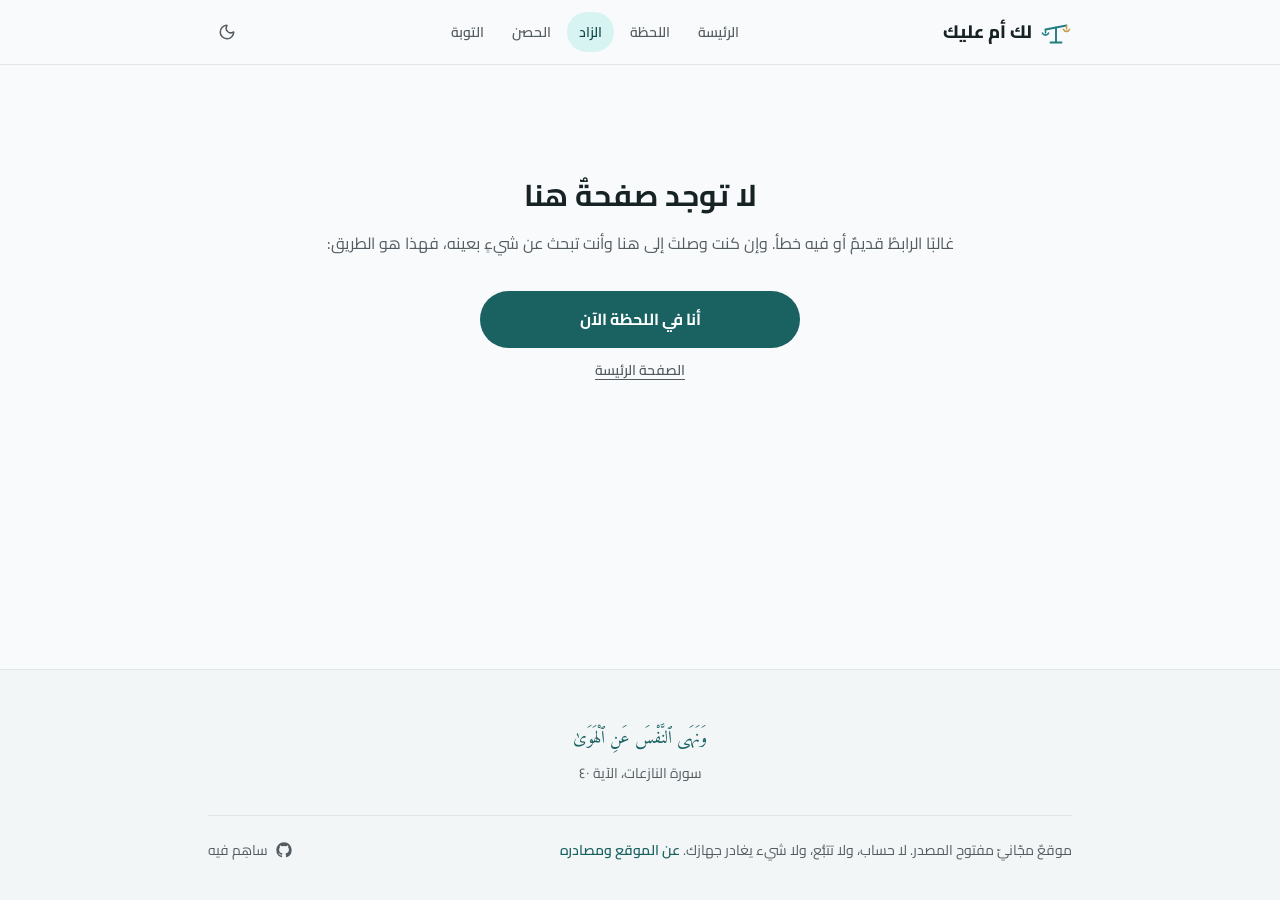
<file: zad/index.html>
<!doctype html>
<html lang="ar" dir="rtl">
  <head>
    <meta charset="UTF-8" />
    <!--
      SVG first for browsers that take it; a PNG beside it because Google's
      favicon documentation does not list SVG among the formats it states
      support for, and the icon next to an Arabic search result matters.
      apple-touch-icon stops iOS screenshotting the page on "add to home
      screen", which for this site is a screenshot somebody would not want on
      their phone. All are generated from favicon.svg by `npm run og`.
    -->
    <link rel="icon" type="image/svg+xml" href="/favicon.svg" />
    <link rel="icon" type="image/png" sizes="192x192" href="/icon-192.png" />
    <link rel="apple-touch-icon" href="/apple-touch-icon.png" />
    <link rel="manifest" href="/manifest.webmanifest" />
    <meta name="viewport" content="width=device-width, initial-scale=1.0" />
    <meta name="color-scheme" content="light dark" />
    <!--
      One theme-color, set from the saved theme by the script below and kept in
      step by src/hooks/useTheme.ts. Media-query variants would follow the OS
      instead, and the theme here is a choice that can disagree with it. The two
      values are --color-ink-50 and --color-ink-950 from src/index.css, resolved
      to sRGB.
    -->
    <meta name="theme-color" content="#f8fafc" />
    <meta name="description" content="كلُّ ما يقوله الموقع من آياتٍ وأحاديثَ وقصص، مخرَّجًا بدرجته ومصدره ورابطه. لا يُنشر هنا إلا صحيحٌ أو حسن." />
    <meta name="robots" content="index, follow, max-image-preview:large" />
    <meta property="og:type" content="website" />
    <meta property="og:url" content="https://fyoay.com/zad/" />
    <link rel="canonical" href="https://fyoay.com/zad/" />
    <meta property="og:locale" content="ar_AR" />
    <meta property="og:site_name" content="لك أم عليك" />
    <!--
      og:image itself is not here: it has to be absolute, because a link-preview
      crawler has no base to resolve against, and the origin is only known to
      site.config.mjs. scripts/prerender-routes.mjs inserts it above this line
      for every built page, and throws if this tag ever stops matching.
    -->
    <meta property="og:image" content="https://fyoay.com/og.png" />
    <meta property="og:image:width" content="1200" />
    <meta property="og:image:height" content="630" />
    <meta property="og:image:type" content="image/png" />
    <meta
      property="og:image:alt"
      content="لك أم عليك · اجعل هذه اللحظة شاهدةً لك لا عليك"
    />
    <meta name="twitter:card" content="summary_large_image" />
    <meta property="og:title" content="الزاد · لك أم عليك" />
    <meta property="og:description" content="كلُّ ما يقوله الموقع من آياتٍ وأحاديثَ وقصص، مخرَّجًا بدرجته ومصدره ورابطه. لا يُنشر هنا إلا صحيحٌ أو حسن." />
    <title>الزاد · لك أم عليك</title>
    <script>
      // Apply the saved theme before the first paint, so there is no flash of
      // the wrong colours. On this site that flash is worse than cosmetic: a
      // white screen at three in the morning is the opposite of what somebody
      // opening this page needs. The React side reads it back from here
      // (src/hooks/useTheme.ts).
      ;(function () {
        try {
          var saved = localStorage.getItem('fyoay-theme')
          var prefersDark = window.matchMedia('(prefers-color-scheme: dark)').matches
          var isDark = saved ? saved === 'dark' : prefersDark
          document.documentElement.classList.toggle('dark', isDark)
          document
            .querySelector('meta[name="theme-color"]')
            .setAttribute('content', isDark ? '#0a1417' : '#f8fafc')
        } catch (e) {
          /* private browsing: fall back to the light theme */
        }
      })()
    </script>

    <!--
      The boot placeholder, styled here rather than in src/index.css so it needs
      nothing but the HTML itself. React's createRoot clears #root on mount, so
      this is only ever on screen while the JavaScript is still arriving.

      It fades in after 400ms. On a normal connection the app is up before that
      and nobody sees it; a placeholder that flashes for 80ms is worse than
      none. On a slow one it replaces a blank page, and this is a site where a
      blank page for two seconds is two seconds somebody spends alone with the
      thing they opened it to escape.
    -->
    <style>
      .boot {
        position: fixed;
        inset: 0;
        display: flex;
        flex-direction: column;
        align-items: center;
        justify-content: center;
        gap: 1rem;
        background: #f8fafc;
        font-family: 'Cairo Variable', system-ui, sans-serif;
        color: #535c61;
        opacity: 0;
        animation: boot-in 0.3s ease 0.4s forwards;
      }
      .dark .boot {
        background: #0a1417;
        color: #9ca4a8;
      }
      .boot-ring {
        width: 2.25rem;
        height: 2.25rem;
        border: 3px solid #e1e6e8;
        border-top-color: #237e7f;
        border-radius: 50%;
        animation: boot-spin 0.9s linear infinite;
      }
      .dark .boot-ring {
        border-color: #202a2e;
        border-top-color: #389b9c;
      }
      .boot-text {
        font-size: 0.95rem;
        font-weight: 600;
      }
      @keyframes boot-in {
        to {
          opacity: 1;
        }
      }
      @keyframes boot-spin {
        to {
          transform: rotate(360deg);
        }
      }
      /* Someone who has asked for less motion gets the words, not the spinner. */
      @media (prefers-reduced-motion: reduce) {
        .boot {
          animation: none;
          opacity: 1;
        }
        .boot-ring {
          display: none;
        }
      }
    </style>
    <script type="module" crossorigin src="/assets/index-b9ciMIT4.js"></script>
    <link rel="modulepreload" crossorigin href="/assets/usePageTitle-CNWrxr_c.js">
    <link rel="stylesheet" crossorigin href="/assets/index-BTUEH_uX.css">
    <link rel="preload" as="font" type="font/woff2" crossorigin href="/assets/cairo-arabic-wght-normal-CJWMIGCx.woff2" />
    <link rel="preload" as="font" type="font/woff2" crossorigin href="/assets/amiri-quran-arabic-400-normal-wRcqfVJx.woff2" />
    <script type="application/ld+json">{"@context":"https://schema.org","@type":"BreadcrumbList","itemListElement":[{"@type":"ListItem","position":1,"name":"لك أم عليك","item":"https://fyoay.com/"},{"@type":"ListItem","position":2,"name":"الزاد","item":"https://fyoay.com/zad/"}]}</script>
  </head>
  <body>
    <div id="root">
      <div class="boot" role="status">
        <span class="boot-ring" aria-hidden="true"></span>
        <span class="boot-text">لحظة…</span>
      </div>
    </div>
  </body>
</html>
</file>
<file: assets/index-BTUEH_uX.css>
/*! tailwindcss v4.3.3 | MIT License | https://tailwindcss.com */
@layer properties{@supports (((-webkit-hyphens:none)) and (not (margin-trim:inline))) or ((-moz-orient:inline) and (not (color:rgb(from red r g b)))){*,:before,:after,::backdrop{--tw-translate-x:0;--tw-translate-y:0;--tw-translate-z:0;--tw-rotate-x:initial;--tw-rotate-y:initial;--tw-rotate-z:initial;--tw-skew-x:initial;--tw-skew-y:initial;--tw-space-y-reverse:0;--tw-border-style:solid;--tw-leading:initial;--tw-font-weight:initial;--tw-tracking:initial;--tw-ordinal:initial;--tw-slashed-zero:initial;--tw-numeric-figure:initial;--tw-numeric-spacing:initial;--tw-numeric-fraction:initial;--tw-shadow:0 0 #0000;--tw-shadow-color:initial;--tw-shadow-alpha:100%;--tw-inset-shadow:0 0 #0000;--tw-inset-shadow-color:initial;--tw-inset-shadow-alpha:100%;--tw-ring-color:initial;--tw-ring-shadow:0 0 #0000;--tw-inset-ring-color:initial;--tw-inset-ring-shadow:0 0 #0000;--tw-ring-inset:initial;--tw-ring-offset-width:0px;--tw-ring-offset-color:#fff;--tw-ring-offset-shadow:0 0 #0000;--tw-backdrop-blur:initial;--tw-backdrop-brightness:initial;--tw-backdrop-contrast:initial;--tw-backdrop-grayscale:initial;--tw-backdrop-hue-rotate:initial;--tw-backdrop-invert:initial;--tw-backdrop-opacity:initial;--tw-backdrop-saturate:initial;--tw-backdrop-sepia:initial;--tw-duration:initial}}}@layer theme{:root,:host{--font-sans:"Cairo Variable", ui-sans-serif, system-ui, -apple-system, "Segoe UI", sans-serif;--font-mono:ui-monospace, SFMono-Regular, Menlo, Monaco, Consolas, "Liberation Mono", "Courier New", monospace;--color-white:#fff;--spacing:.25rem;--container-xs:20rem;--container-sm:24rem;--container-md:28rem;--container-xl:36rem;--container-2xl:42rem;--container-4xl:56rem;--text-xs:.75rem;--text-xs--line-height:calc(1 / .75);--text-sm:.875rem;--text-sm--line-height:calc(1.25 / .875);--text-base:1rem;--text-base--line-height:calc(1.5 / 1);--text-lg:1.125rem;--text-lg--line-height:calc(1.75 / 1.125);--text-xl:1.25rem;--text-xl--line-height:calc(1.75 / 1.25);--text-2xl:1.5rem;--text-2xl--line-height:calc(2 / 1.5);--text-3xl:1.875rem;--text-3xl--line-height:calc(2.25 / 1.875);--text-4xl:2.25rem;--text-4xl--line-height:calc(2.5 / 2.25);--font-weight-normal:400;--font-weight-semibold:600;--font-weight-bold:700;--font-weight-extrabold:800;--tracking-tight:0em;--leading-snug:1.375;--leading-relaxed:1.625;--radius-2xl:1rem;--default-transition-duration:.15s;--default-transition-timing-function:cubic-bezier(.4, 0, .2, 1);--default-font-family:var(--font-sans);--default-mono-font-family:var(--font-mono);--font-quran:"Amiri Quran", "Cairo Variable", serif;--font-athar:"Amiri", "Cairo Variable", serif;--color-calm-50:oklch(97.6% .014 196);--color-calm-100:oklch(94.5% .03 196);--color-calm-200:oklch(89.1% .052 196);--color-calm-300:oklch(81.4% .075 196);--color-calm-400:oklch(72.3% .088 196);--color-calm-500:oklch(63.4% .09 196);--color-calm-600:oklch(54.2% .082 196);--color-calm-700:oklch(45.2% .068 196);--color-calm-800:oklch(37.3% .054 196);--color-calm-900:oklch(30.5% .042 196);--color-calm-950:oklch(19.8% .031 196);--color-gold-100:oklch(95.8% .033 85);--color-gold-200:oklch(90.9% .06 85);--color-gold-300:oklch(85% .086 85);--color-gold-400:oklch(79% .103 85);--color-gold-500:oklch(72.2% .111 85);--color-gold-600:oklch(62.4% .1 85);--color-gold-700:oklch(51.8% .082 85);--color-gold-800:oklch(41.7% .064 85);--color-gold-900:oklch(33.3% .049 85);--color-ink-50:oklch(98.5% .003 230);--color-ink-100:oklch(96.4% .004 230);--color-ink-200:oklch(92.2% .006 230);--color-ink-300:oklch(86.1% .008 230);--color-ink-400:oklch(71.4% .011 230);--color-ink-500:oklch(57.9% .013 230);--color-ink-600:oklch(46.9% .014 230);--color-ink-700:oklch(38.1% .015 230);--color-ink-800:oklch(27.8% .016 225);--color-ink-900:oklch(24.2% .017 218);--color-ink-950:oklch(18.3% .016 218);--radius-card:1.125rem}}@layer base{*,:after,:before,::backdrop{box-sizing:border-box;border:0 solid;margin:0;padding:0}::file-selector-button{box-sizing:border-box;border:0 solid;margin:0;padding:0}html,:host{-webkit-text-size-adjust:100%;tab-size:4;line-height:1.5;font-family:var(--default-font-family,-apple-system, BlinkMacSystemFont, "Segoe UI", Roboto, "Helvetica Neue", "Noto Sans", Arial, sans-serif, "Apple Color Emoji", "Segoe UI Emoji", "Segoe UI Symbol", "Noto Color Emoji");font-feature-settings:var(--default-font-feature-settings,normal);font-variation-settings:var(--default-font-variation-settings,normal);-webkit-tap-highlight-color:transparent}hr{height:0;color:inherit;border-top-width:1px}abbr:where([title]){-webkit-text-decoration:underline dotted;text-decoration:underline dotted}h1,h2,h3,h4,h5,h6{font-size:inherit;font-weight:inherit}a{color:inherit;-webkit-text-decoration:inherit;-webkit-text-decoration:inherit;-webkit-text-decoration:inherit;-webkit-text-decoration:inherit;text-decoration:inherit}b,strong{font-weight:bolder}code,kbd,samp,pre{font-family:var(--default-mono-font-family,ui-monospace, SFMono-Regular, Menlo, Monaco, Consolas, "Liberation Mono", "Courier New", monospace);font-feature-settings:var(--default-mono-font-feature-settings,normal);font-variation-settings:var(--default-mono-font-variation-settings,normal);font-size:1em}small{font-size:80%}sub,sup{vertical-align:baseline;font-size:75%;line-height:0;position:relative}sub{bottom:-.25em}sup{top:-.5em}table{text-indent:0;border-color:inherit;border-collapse:collapse}:-moz-focusring:where(:not(iframe)){outline:auto}progress{vertical-align:baseline}summary{display:list-item}ol,ul,menu{list-style:none}img,svg,video,canvas,audio,iframe,embed,object{vertical-align:middle;display:block}img,video{max-width:100%;height:auto}button,input,select,optgroup,textarea{font:inherit;font-feature-settings:inherit;font-variation-settings:inherit;letter-spacing:inherit;color:inherit;opacity:1;background-color:#0000;border-radius:0}::file-selector-button{font:inherit;font-feature-settings:inherit;font-variation-settings:inherit;letter-spacing:inherit;color:inherit;opacity:1;background-color:#0000;border-radius:0}:where(select:is([multiple],[size])) optgroup{font-weight:bolder}:where(select:is([multiple],[size])) optgroup option{padding-inline-start:20px}::file-selector-button{margin-inline-end:4px}::placeholder{opacity:1}@supports (not ((-webkit-appearance:-apple-pay-button))) or (contain-intrinsic-size:1px){::placeholder{color:currentColor}@supports (color:color-mix(in lab, red, red)){::placeholder{color:color-mix(in oklab, currentcolor 50%, transparent)}}}textarea{resize:vertical}::-webkit-search-decoration{-webkit-appearance:none}::-webkit-date-and-time-value{min-height:1lh;text-align:inherit}::-webkit-datetime-edit{display:inline-flex}::-webkit-datetime-edit-fields-wrapper{padding:0}::-webkit-datetime-edit{padding-block:0}::-webkit-datetime-edit-year-field{padding-block:0}::-webkit-datetime-edit-month-field{padding-block:0}::-webkit-datetime-edit-day-field{padding-block:0}::-webkit-datetime-edit-hour-field{padding-block:0}::-webkit-datetime-edit-minute-field{padding-block:0}::-webkit-datetime-edit-second-field{padding-block:0}::-webkit-datetime-edit-millisecond-field{padding-block:0}::-webkit-datetime-edit-meridiem-field{padding-block:0}::-webkit-calendar-picker-indicator{line-height:1}:-moz-ui-invalid{box-shadow:none}button,input:where([type=button],[type=reset],[type=submit]){appearance:button}::file-selector-button{appearance:button}::-webkit-inner-spin-button{height:auto}::-webkit-outer-spin-button{height:auto}[hidden]:where(:not([hidden=until-found])){display:none!important}html{-webkit-text-size-adjust:100%;scroll-padding-top:5.5rem}:root{--lightningcss-light:initial;--lightningcss-dark: ;color-scheme:light}.dark{--lightningcss-light: ;--lightningcss-dark:initial;color-scheme:dark}body{font-family:var(--font-sans);background-color:var(--color-ink-50);color:var(--color-ink-700);-webkit-font-smoothing:antialiased;-moz-osx-font-smoothing:grayscale;line-height:1.85}.dark body{background-color:var(--color-ink-950);color:var(--color-ink-300)}h1,h2,h3,h4{color:var(--color-ink-900);text-wrap:balance;font-weight:700;line-height:1.5}.dark h1,.dark h2,.dark h3,.dark h4{color:var(--color-ink-50)}p{text-wrap:pretty}:lang(ar){font-synthesis:none}:is(code,kbd,samp){direction:ltr;unicode-bidi:isolate}::selection{background:#389b9c42}@supports (color:color-mix(in lab, red, red)){::selection{background:color-mix(in oklab, var(--color-calm-500) 26%, transparent)}}::selection{color:inherit}:focus-visible{outline:2px solid var(--color-calm-600);outline-offset:2px}.dark :focus-visible{outline-color:var(--color-calm-400)}}@layer components{.quran{font-family:var(--font-quran);color:var(--color-ink-900);font-synthesis:none;font-size:1.6rem;font-weight:400;line-height:2.5}.dark .quran{color:var(--color-ink-50)}.quran-md{font-size:1.35rem}.ayah-mark{border:1.5px solid var(--color-gold-500);block-size:1.55rem;inline-size:1.55rem;font-family:var(--font-sans);color:var(--color-gold-700);vertical-align:middle;border-radius:9999px;justify-content:center;align-items:center;margin-inline:.35rem;font-size:.72rem;font-weight:700;line-height:1;display:inline-flex;translate:0 -.15em}.dark .ayah-mark{border-color:var(--color-gold-700);color:var(--color-gold-400)}.quran-sm{font-size:1.12rem}.athar{font-family:var(--font-athar);color:var(--color-ink-900);font-synthesis:none;font-size:1.32rem;line-height:2.1}.dark .athar{color:var(--color-ink-50)}.athar-sm{font-size:1.15rem}.prose{font-size:1.075rem}.prose>h2{border-bottom:2px solid var(--color-gold-200);margin-block:2.75rem 1rem;padding-bottom:.5rem;scroll-margin-top:6rem;font-size:1.5rem}.dark .prose>h2{border-bottom-color:#5c491f99}@supports (color:color-mix(in lab, red, red)){.dark .prose>h2{border-bottom-color:color-mix(in oklab, var(--color-gold-800) 60%, transparent)}}.prose h3{margin-block:2rem .75rem;font-size:1.2rem}.prose p{margin-block:1rem}.prose>:first-child{margin-block-start:0}.prose>:last-child{margin-block-end:0}.prose a{color:var(--color-calm-700);font-weight:600;-webkit-text-decoration:underline #389b9c73;text-decoration:underline #389b9c73}@supports (color:color-mix(in lab, red, red)){.prose a{-webkit-text-decoration-color:color-mix(in oklab, var(--color-calm-500) 45%, transparent);-webkit-text-decoration-color:color-mix(in oklab, var(--color-calm-500) 45%, transparent);-webkit-text-decoration-color:color-mix(in oklab, var(--color-calm-500) 45%, transparent);text-decoration-color:color-mix(in oklab, var(--color-calm-500) 45%, transparent)}}.prose a{text-underline-offset:5px;unicode-bidi:isolate;transition:text-decoration-color .15s}.prose a:hover{-webkit-text-decoration-color:var(--color-calm-500);-webkit-text-decoration-color:var(--color-calm-500);-webkit-text-decoration-color:var(--color-calm-500);text-decoration-color:var(--color-calm-500)}.dark .prose a{color:var(--color-calm-300)}.prose strong{color:var(--color-ink-900);font-weight:700}.dark .prose strong{color:var(--color-ink-50)}.prose ul{margin-block:1rem;padding-inline-start:1.5rem;list-style:outside}.prose ol{margin-block:1rem;padding-inline-start:1.75rem;list-style:arabic-indic}.prose li{margin-block:.375rem}.prose li::marker{color:var(--color-calm-600)}.dark .prose li::marker{color:var(--color-calm-400)}.prose blockquote{border-inline-start:4px solid var(--color-calm-500);background:#d7f4f38c;border-start-end-radius:.75rem;border-end-end-radius:.75rem;margin-block:1.75rem}@supports (color:color-mix(in lab, red, red)){.prose blockquote{background:color-mix(in oklab, var(--color-calm-100) 55%, transparent)}}.prose blockquote{color:var(--color-ink-800);padding:.875rem 1.125rem}.dark .prose blockquote{background:#021a1ab3}@supports (color:color-mix(in lab, red, red)){.dark .prose blockquote{background:color-mix(in oklab, var(--color-calm-950) 70%, transparent)}}.dark .prose blockquote{color:var(--color-ink-200);border-inline-start-color:var(--color-calm-600)}.prose hr{border:0;border-top:1px solid var(--color-ink-200);margin-block:2.5rem}.dark .prose hr{border-top-color:var(--color-ink-800)}.breath-ring{animation:breathe var(--breath-cycle,10s) ease-in-out infinite;will-change:transform, opacity}@media (prefers-reduced-motion:reduce){.breath-ring{opacity:.9;transform:scale(.86)}}.kept-badge{animation:.7s cubic-bezier(.2,.9,.3,1.2) both kept-badge}.kept-halo{border:2px solid var(--color-gold-400);opacity:0;border-radius:9999px;animation:1.1s ease-out both kept-halo;position:absolute;inset:-.375rem}.kept-fleck{background:var(--color-gold-500);opacity:0;block-size:.375rem;inline-size:.375rem;animation:kept-fleck .95s ease-out var(--fleck-delay,0s) both;border-radius:9999px;margin:auto;position:absolute;inset:0}.dark .kept-fleck{background:var(--color-gold-400)}.fade-up{animation:.4s ease-out both fade-up}}@layer utilities{.pointer-events-none{pointer-events:none}.collapse{visibility:collapse}.invisible{visibility:hidden}.visible{visibility:visible}.sr-only{clip-path:inset(50%);white-space:nowrap;border-width:0;width:1px;height:1px;margin:-1px;padding:0;position:absolute;overflow:hidden}.absolute{position:absolute}.fixed{position:fixed}.relative{position:relative}.static{position:static}.sticky{position:sticky}.inset-0{inset:0}.inset-8{inset:calc(var(--spacing) * 8)}.end-5{inset-inline-end:calc(var(--spacing) * 5)}.top-0{top:0}.bottom-0{bottom:0}.bottom-5{bottom:calc(var(--spacing) * 5)}.z-20{z-index:20}.z-30{z-index:30}.-mx-4{margin-inline:calc(var(--spacing) * -4)}.mx-auto{margin-inline:auto}.mt-1{margin-top:var(--spacing)}.mt-2{margin-top:calc(var(--spacing) * 2)}.mt-3{margin-top:calc(var(--spacing) * 3)}.mt-4{margin-top:calc(var(--spacing) * 4)}.mt-5{margin-top:calc(var(--spacing) * 5)}.mt-6{margin-top:calc(var(--spacing) * 6)}.mt-8{margin-top:calc(var(--spacing) * 8)}.mt-10{margin-top:calc(var(--spacing) * 10)}.mt-12{margin-top:calc(var(--spacing) * 12)}.mt-16{margin-top:calc(var(--spacing) * 16)}.mb-5{margin-bottom:calc(var(--spacing) * 5)}.block{display:block}.contents{display:contents}.flex{display:flex}.grid{display:grid}.hidden{display:none}.inline{display:inline}.inline-block{display:inline-block}.inline-flex{display:inline-flex}.size-8{width:calc(var(--spacing) * 8);height:calc(var(--spacing) * 8)}.size-14{width:calc(var(--spacing) * 14);height:calc(var(--spacing) * 14)}.size-56{width:calc(var(--spacing) * 56);height:calc(var(--spacing) * 56)}.h-1\.5{height:calc(var(--spacing) * 1.5)}.h-full{height:100%}.min-h-\[70vh\]{min-height:70vh}.min-h-screen{min-height:100vh}.w-1\.5{width:calc(var(--spacing) * 1.5)}.w-8{width:calc(var(--spacing) * 8)}.w-full{width:100%}.max-w-2xl{max-width:var(--container-2xl)}.max-w-4xl{max-width:var(--container-4xl)}.max-w-md{max-width:var(--container-md)}.max-w-sm{max-width:var(--container-sm)}.max-w-xl{max-width:var(--container-xl)}.max-w-xs{max-width:var(--container-xs)}.flex-1{flex:1}.shrink-0{flex-shrink:0}.grow{flex-grow:1}.translate-y-0{--tw-translate-y:0px;translate:var(--tw-translate-x) var(--tw-translate-y)}.translate-y-2{--tw-translate-y:calc(var(--spacing) * 2);translate:var(--tw-translate-x) var(--tw-translate-y)}.transform{transform:var(--tw-rotate-x,) var(--tw-rotate-y,) var(--tw-rotate-z,) var(--tw-skew-x,) var(--tw-skew-y,)}.scroll-mt-24{scroll-margin-top:calc(var(--spacing) * 24)}.list-disc{list-style-type:disc}.flex-col{flex-direction:column}.flex-wrap{flex-wrap:wrap}.items-baseline{align-items:baseline}.items-center{align-items:center}.justify-between{justify-content:space-between}.justify-center{justify-content:center}.gap-1{gap:var(--spacing)}.gap-1\.5{gap:calc(var(--spacing) * 1.5)}.gap-2{gap:calc(var(--spacing) * 2)}.gap-2\.5{gap:calc(var(--spacing) * 2.5)}.gap-3{gap:calc(var(--spacing) * 3)}.gap-4{gap:calc(var(--spacing) * 4)}:where(.space-y-2>:not(:last-child)){--tw-space-y-reverse:0;margin-block-start:calc(calc(var(--spacing) * 2) * var(--tw-space-y-reverse));margin-block-end:calc(calc(var(--spacing) * 2) * calc(1 - var(--tw-space-y-reverse)))}:where(.space-y-3>:not(:last-child)){--tw-space-y-reverse:0;margin-block-start:calc(calc(var(--spacing) * 3) * var(--tw-space-y-reverse));margin-block-end:calc(calc(var(--spacing) * 3) * calc(1 - var(--tw-space-y-reverse)))}:where(.space-y-4>:not(:last-child)){--tw-space-y-reverse:0;margin-block-start:calc(calc(var(--spacing) * 4) * var(--tw-space-y-reverse));margin-block-end:calc(calc(var(--spacing) * 4) * calc(1 - var(--tw-space-y-reverse)))}:where(.space-y-6>:not(:last-child)){--tw-space-y-reverse:0;margin-block-start:calc(calc(var(--spacing) * 6) * var(--tw-space-y-reverse));margin-block-end:calc(calc(var(--spacing) * 6) * calc(1 - var(--tw-space-y-reverse)))}.gap-x-3{column-gap:calc(var(--spacing) * 3)}.gap-y-2{row-gap:calc(var(--spacing) * 2)}.overflow-hidden{overflow:hidden}.rounded-2xl{border-radius:var(--radius-2xl)}.rounded-card{border-radius:var(--radius-card)}.rounded-full{border-radius:2147483647px}.border{border-style:var(--tw-border-style);border-width:1px}.border-2{border-style:var(--tw-border-style);border-width:2px}.border-e{border-inline-end-style:var(--tw-border-style);border-inline-end-width:1px}.border-t{border-top-style:var(--tw-border-style);border-top-width:1px}.border-b{border-bottom-style:var(--tw-border-style);border-bottom-width:1px}.border-calm-400\/30{border-color:#5ab7b74d}@supports (color:color-mix(in lab, red, red)){.border-calm-400\/30{border-color:color-mix(in oklab, var(--color-calm-400) 30%, transparent)}}.border-calm-500\/70{border-color:#389b9cb3}@supports (color:color-mix(in lab, red, red)){.border-calm-500\/70{border-color:color-mix(in oklab, var(--color-calm-500) 70%, transparent)}}.border-calm-600{border-color:var(--color-calm-600)}.border-gold-300{border-color:var(--color-gold-300)}.border-gold-300\/70{border-color:#e8ca8cb3}@supports (color:color-mix(in lab, red, red)){.border-gold-300\/70{border-color:color-mix(in oklab, var(--color-gold-300) 70%, transparent)}}.border-gold-400{border-color:var(--color-gold-400)}.border-ink-200{border-color:var(--color-ink-200)}.border-ink-300{border-color:var(--color-ink-300)}.border-ink-400{border-color:var(--color-ink-400)}.border-ink-500{border-color:var(--color-ink-500)}.bg-calm-100{background-color:var(--color-calm-100)}.bg-calm-400\/70{background-color:#5ab7b7b3}@supports (color:color-mix(in lab, red, red)){.bg-calm-400\/70{background-color:color-mix(in oklab, var(--color-calm-400) 70%, transparent)}}.bg-calm-500{background-color:var(--color-calm-500)}.bg-calm-500\/5{background-color:#389b9c0d}@supports (color:color-mix(in lab, red, red)){.bg-calm-500\/5{background-color:color-mix(in oklab, var(--color-calm-500) 5%, transparent)}}.bg-calm-600{background-color:var(--color-calm-600)}.bg-calm-700{background-color:var(--color-calm-700)}.bg-gold-100\/30{background-color:#fbf0d94d}@supports (color:color-mix(in lab, red, red)){.bg-gold-100\/30{background-color:color-mix(in oklab, var(--color-gold-100) 30%, transparent)}}.bg-gold-100\/40{background-color:#fbf0d966}@supports (color:color-mix(in lab, red, red)){.bg-gold-100\/40{background-color:color-mix(in oklab, var(--color-gold-100) 40%, transparent)}}.bg-gold-100\/50{background-color:#fbf0d980}@supports (color:color-mix(in lab, red, red)){.bg-gold-100\/50{background-color:color-mix(in oklab, var(--color-gold-100) 50%, transparent)}}.bg-gold-500{background-color:var(--color-gold-500)}.bg-ink-50{background-color:var(--color-ink-50)}.bg-ink-50\/85{background-color:#f8fafcd9}@supports (color:color-mix(in lab, red, red)){.bg-ink-50\/85{background-color:color-mix(in oklab, var(--color-ink-50) 85%, transparent)}}.bg-ink-50\/90{background-color:#f8fafce6}@supports (color:color-mix(in lab, red, red)){.bg-ink-50\/90{background-color:color-mix(in oklab, var(--color-ink-50) 90%, transparent)}}.bg-ink-100{background-color:var(--color-ink-100)}.bg-ink-100\/50{background-color:#f0f4f580}@supports (color:color-mix(in lab, red, red)){.bg-ink-100\/50{background-color:color-mix(in oklab, var(--color-ink-100) 50%, transparent)}}.bg-ink-100\/60{background-color:#f0f4f599}@supports (color:color-mix(in lab, red, red)){.bg-ink-100\/60{background-color:color-mix(in oklab, var(--color-ink-100) 60%, transparent)}}.bg-ink-200{background-color:var(--color-ink-200)}.bg-ink-300{background-color:var(--color-ink-300)}.bg-ink-800{background-color:var(--color-ink-800)}.stroke-gold-500{stroke:var(--color-gold-500)}.p-2\.5{padding:calc(var(--spacing) * 2.5)}.p-4{padding:calc(var(--spacing) * 4)}.p-5{padding:calc(var(--spacing) * 5)}.p-6{padding:calc(var(--spacing) * 6)}.px-2\.5{padding-inline:calc(var(--spacing) * 2.5)}.px-3{padding-inline:calc(var(--spacing) * 3)}.px-4{padding-inline:calc(var(--spacing) * 4)}.px-5{padding-inline:calc(var(--spacing) * 5)}.px-6{padding-inline:calc(var(--spacing) * 6)}.px-8{padding-inline:calc(var(--spacing) * 8)}.py-0\.5{padding-block:calc(var(--spacing) * .5)}.py-2{padding-block:calc(var(--spacing) * 2)}.py-2\.5{padding-block:calc(var(--spacing) * 2.5)}.py-3{padding-block:calc(var(--spacing) * 3)}.py-3\.5{padding-block:calc(var(--spacing) * 3.5)}.py-4{padding-block:calc(var(--spacing) * 4)}.py-5{padding-block:calc(var(--spacing) * 5)}.py-8{padding-block:calc(var(--spacing) * 8)}.py-10{padding-block:calc(var(--spacing) * 10)}.py-16{padding-block:calc(var(--spacing) * 16)}.py-20{padding-block:calc(var(--spacing) * 20)}.ps-6{padding-inline-start:calc(var(--spacing) * 6)}.pt-4{padding-top:calc(var(--spacing) * 4)}.pt-5{padding-top:calc(var(--spacing) * 5)}.pt-6{padding-top:calc(var(--spacing) * 6)}.pt-8{padding-top:calc(var(--spacing) * 8)}.pt-10{padding-top:calc(var(--spacing) * 10)}.pb-4{padding-bottom:calc(var(--spacing) * 4)}.pb-24{padding-bottom:calc(var(--spacing) * 24)}.text-center{text-align:center}.text-start{text-align:start}.text-2xl{font-size:var(--text-2xl);line-height:var(--tw-leading,var(--text-2xl--line-height))}.text-3xl{font-size:var(--text-3xl);line-height:var(--tw-leading,var(--text-3xl--line-height))}.text-4xl{font-size:var(--text-4xl);line-height:var(--tw-leading,var(--text-4xl--line-height))}.text-base{font-size:var(--text-base);line-height:var(--tw-leading,var(--text-base--line-height))}.text-lg{font-size:var(--text-lg);line-height:var(--tw-leading,var(--text-lg--line-height))}.text-sm{font-size:var(--text-sm);line-height:var(--tw-leading,var(--text-sm--line-height))}.text-xl{font-size:var(--text-xl);line-height:var(--tw-leading,var(--text-xl--line-height))}.text-xs{font-size:var(--text-xs);line-height:var(--tw-leading,var(--text-xs--line-height))}.leading-relaxed{--tw-leading:var(--leading-relaxed);line-height:var(--leading-relaxed)}.leading-snug{--tw-leading:var(--leading-snug);line-height:var(--leading-snug)}.font-bold{--tw-font-weight:var(--font-weight-bold);font-weight:var(--font-weight-bold)}.font-extrabold{--tw-font-weight:var(--font-weight-extrabold);font-weight:var(--font-weight-extrabold)}.font-normal{--tw-font-weight:var(--font-weight-normal);font-weight:var(--font-weight-normal)}.font-semibold{--tw-font-weight:var(--font-weight-semibold);font-weight:var(--font-weight-semibold)}.tracking-tight{--tw-tracking:var(--tracking-tight);letter-spacing:var(--tracking-tight)}.text-balance{text-wrap:balance}.text-calm-600{color:var(--color-calm-600)}.text-calm-700{color:var(--color-calm-700)}.text-calm-800{color:var(--color-calm-800)}.text-calm-900{color:var(--color-calm-900)}.text-gold-800{color:var(--color-gold-800)}.text-ink-500{color:var(--color-ink-500)}.text-ink-600{color:var(--color-ink-600)}.text-ink-700{color:var(--color-ink-700)}.text-ink-800{color:var(--color-ink-800)}.text-ink-900{color:var(--color-ink-900)}.text-white{color:var(--color-white)}.tabular-nums{--tw-numeric-spacing:tabular-nums;font-variant-numeric:var(--tw-ordinal,) var(--tw-slashed-zero,) var(--tw-numeric-figure,) var(--tw-numeric-spacing,) var(--tw-numeric-fraction,)}.underline{text-decoration-line:underline}.decoration-calm-400\/50{text-decoration-color:#5ab7b780}@supports (color:color-mix(in lab, red, red)){.decoration-calm-400\/50{-webkit-text-decoration-color:color-mix(in oklab, var(--color-calm-400) 50%, transparent);-webkit-text-decoration-color:color-mix(in oklab, var(--color-calm-400) 50%, transparent);-webkit-text-decoration-color:color-mix(in oklab, var(--color-calm-400) 50%, transparent);text-decoration-color:color-mix(in oklab, var(--color-calm-400) 50%, transparent)}}.underline-offset-4{text-underline-offset:4px}.opacity-0{opacity:0}.opacity-100{opacity:1}.shadow-lift{--tw-shadow:0 2px 4px var(--tw-shadow-color,oklch(20% .02 220/.06)), 0 22px 44px -22px var(--tw-shadow-color,oklch(35% .06 220/.4));box-shadow:var(--tw-inset-shadow), var(--tw-inset-ring-shadow), var(--tw-ring-offset-shadow), var(--tw-ring-shadow), var(--tw-shadow)}.shadow-soft{--tw-shadow:0 1px 2px var(--tw-shadow-color,oklch(20% .02 220/.05)), 0 10px 26px -14px var(--tw-shadow-color,oklch(20% .02 220/.22));box-shadow:var(--tw-inset-shadow), var(--tw-inset-ring-shadow), var(--tw-ring-offset-shadow), var(--tw-ring-shadow), var(--tw-shadow)}.ring{--tw-ring-shadow:var(--tw-ring-inset,) 0 0 0 calc(1px + var(--tw-ring-offset-width)) var(--tw-ring-color,currentcolor);box-shadow:var(--tw-inset-shadow), var(--tw-inset-ring-shadow), var(--tw-ring-offset-shadow), var(--tw-ring-shadow), var(--tw-shadow)}.backdrop-blur{--tw-backdrop-blur:blur(8px);-webkit-backdrop-filter:var(--tw-backdrop-blur,) var(--tw-backdrop-brightness,) var(--tw-backdrop-contrast,) var(--tw-backdrop-grayscale,) var(--tw-backdrop-hue-rotate,) var(--tw-backdrop-invert,) var(--tw-backdrop-opacity,) var(--tw-backdrop-saturate,) var(--tw-backdrop-sepia,);backdrop-filter:var(--tw-backdrop-blur,) var(--tw-backdrop-brightness,) var(--tw-backdrop-contrast,) var(--tw-backdrop-grayscale,) var(--tw-backdrop-hue-rotate,) var(--tw-backdrop-invert,) var(--tw-backdrop-opacity,) var(--tw-backdrop-saturate,) var(--tw-backdrop-sepia,)}.transition{transition-property:color,background-color,border-color,outline-color,text-decoration-color,fill,stroke,--tw-gradient-from,--tw-gradient-via,--tw-gradient-to,opacity,box-shadow,transform,translate,scale,rotate,filter,-webkit-backdrop-filter,backdrop-filter,display,content-visibility,overlay,pointer-events;transition-timing-function:var(--tw-ease,var(--default-transition-timing-function));transition-duration:var(--tw-duration,var(--default-transition-duration))}.transition-\[width\]{transition-property:width;transition-timing-function:var(--tw-ease,var(--default-transition-timing-function));transition-duration:var(--tw-duration,var(--default-transition-duration))}.transition-all{transition-property:all;transition-timing-function:var(--tw-ease,var(--default-transition-timing-function));transition-duration:var(--tw-duration,var(--default-transition-duration))}.duration-300{--tw-duration:.3s;transition-duration:.3s}.marker\:text-calm-600 ::marker{color:var(--color-calm-600)}.marker\:text-calm-600::marker{color:var(--color-calm-600)}.marker\:text-calm-600 ::-webkit-details-marker{color:var(--color-calm-600)}.marker\:text-calm-600::-webkit-details-marker{color:var(--color-calm-600)}.placeholder\:text-ink-400::placeholder{color:var(--color-ink-400)}@media (hover:hover){.hover\:border-calm-400:hover{border-color:var(--color-calm-400)}.hover\:border-ink-500:hover{border-color:var(--color-ink-500)}.hover\:border-ink-600:hover{border-color:var(--color-ink-600)}.hover\:bg-calm-50:hover{background-color:var(--color-calm-50)}.hover\:bg-calm-800:hover{background-color:var(--color-calm-800)}.hover\:bg-gold-100:hover{background-color:var(--color-gold-100)}.hover\:bg-gold-600:hover{background-color:var(--color-gold-600)}.hover\:bg-ink-100:hover{background-color:var(--color-ink-100)}.hover\:bg-ink-900:hover{background-color:var(--color-ink-900)}.hover\:text-calm-700:hover{color:var(--color-calm-700)}.hover\:text-calm-800:hover{color:var(--color-calm-800)}.hover\:text-ink-800:hover{color:var(--color-ink-800)}.hover\:text-ink-900:hover{color:var(--color-ink-900)}.hover\:underline:hover{text-decoration-line:underline}.hover\:decoration-calm-500:hover{-webkit-text-decoration-color:var(--color-calm-500);-webkit-text-decoration-color:var(--color-calm-500);-webkit-text-decoration-color:var(--color-calm-500);text-decoration-color:var(--color-calm-500)}}.focus\:not-sr-only:focus{clip-path:none;white-space:normal;width:auto;height:auto;margin:0;padding:0;position:static;overflow:visible}.focus\:fixed:focus{position:fixed}.focus\:start-3:focus{inset-inline-start:calc(var(--spacing) * 3)}.focus\:top-3:focus{top:calc(var(--spacing) * 3)}.focus\:z-50:focus{z-index:50}.focus\:rounded-full:focus{border-radius:2147483647px}.focus\:bg-calm-700:focus{background-color:var(--color-calm-700)}.focus\:px-4:focus{padding-inline:calc(var(--spacing) * 4)}.focus\:py-2:focus{padding-block:calc(var(--spacing) * 2)}.focus\:text-white:focus{color:var(--color-white)}.focus\:outline-none:focus{--tw-outline-style:none;outline-style:none}@media (width>=40rem){.sm\:size-64{width:calc(var(--spacing) * 64);height:calc(var(--spacing) * 64)}.sm\:grid-cols-2{grid-template-columns:repeat(2,minmax(0,1fr))}.sm\:grid-cols-3{grid-template-columns:repeat(3,minmax(0,1fr))}.sm\:flex-row{flex-direction:row}.sm\:justify-between{justify-content:space-between}.sm\:p-8{padding:calc(var(--spacing) * 8)}.sm\:py-12{padding-block:calc(var(--spacing) * 12)}.sm\:py-14{padding-block:calc(var(--spacing) * 14)}.sm\:pt-10{padding-top:calc(var(--spacing) * 10)}.sm\:text-start{text-align:start}.sm\:text-4xl{font-size:var(--text-4xl);line-height:var(--tw-leading,var(--text-4xl--line-height))}}@media (width>=64rem){.lg\:flex{display:flex}.lg\:hidden{display:none}}@media (width>=80rem){.xl\:pb-10{padding-bottom:calc(var(--spacing) * 10)}}.dark\:border-calm-400\/60:where(.dark,.dark *){border-color:#5ab7b799}@supports (color:color-mix(in lab, red, red)){.dark\:border-calm-400\/60:where(.dark,.dark *){border-color:color-mix(in oklab, var(--color-calm-400) 60%, transparent)}}.dark\:border-calm-500:where(.dark,.dark *){border-color:var(--color-calm-500)}.dark\:border-calm-500\/25:where(.dark,.dark *){border-color:#389b9c40}@supports (color:color-mix(in lab, red, red)){.dark\:border-calm-500\/25:where(.dark,.dark *){border-color:color-mix(in oklab, var(--color-calm-500) 25%, transparent)}}.dark\:border-gold-600:where(.dark,.dark *){border-color:var(--color-gold-600)}.dark\:border-gold-800:where(.dark,.dark *){border-color:var(--color-gold-800)}.dark\:border-gold-800\/70:where(.dark,.dark *){border-color:#5c491fb3}@supports (color:color-mix(in lab, red, red)){.dark\:border-gold-800\/70:where(.dark,.dark *){border-color:color-mix(in oklab, var(--color-gold-800) 70%, transparent)}}.dark\:border-ink-500:where(.dark,.dark *){border-color:var(--color-ink-500)}.dark\:border-ink-600:where(.dark,.dark *){border-color:var(--color-ink-600)}.dark\:border-ink-700:where(.dark,.dark *){border-color:var(--color-ink-700)}.dark\:border-ink-800:where(.dark,.dark *){border-color:var(--color-ink-800)}.dark\:bg-calm-400:where(.dark,.dark *){background-color:var(--color-calm-400)}.dark\:bg-calm-400\/5:where(.dark,.dark *){background-color:#5ab7b70d}@supports (color:color-mix(in lab, red, red)){.dark\:bg-calm-400\/5:where(.dark,.dark *){background-color:color-mix(in oklab, var(--color-calm-400) 5%, transparent)}}.dark\:bg-calm-600:where(.dark,.dark *){background-color:var(--color-calm-600)}.dark\:bg-calm-950:where(.dark,.dark *){background-color:var(--color-calm-950)}.dark\:bg-gold-600:where(.dark,.dark *){background-color:var(--color-gold-600)}.dark\:bg-gold-900\/10:where(.dark,.dark *){background-color:#4234161a}@supports (color:color-mix(in lab, red, red)){.dark\:bg-gold-900\/10:where(.dark,.dark *){background-color:color-mix(in oklab, var(--color-gold-900) 10%, transparent)}}.dark\:bg-gold-900\/15:where(.dark,.dark *){background-color:#42341626}@supports (color:color-mix(in lab, red, red)){.dark\:bg-gold-900\/15:where(.dark,.dark *){background-color:color-mix(in oklab, var(--color-gold-900) 15%, transparent)}}.dark\:bg-ink-200:where(.dark,.dark *){background-color:var(--color-ink-200)}.dark\:bg-ink-700:where(.dark,.dark *){background-color:var(--color-ink-700)}.dark\:bg-ink-800:where(.dark,.dark *){background-color:var(--color-ink-800)}.dark\:bg-ink-900:where(.dark,.dark *){background-color:var(--color-ink-900)}.dark\:bg-ink-900\/40:where(.dark,.dark *){background-color:#17222566}@supports (color:color-mix(in lab, red, red)){.dark\:bg-ink-900\/40:where(.dark,.dark *){background-color:color-mix(in oklab, var(--color-ink-900) 40%, transparent)}}.dark\:bg-ink-900\/50:where(.dark,.dark *){background-color:#17222580}@supports (color:color-mix(in lab, red, red)){.dark\:bg-ink-900\/50:where(.dark,.dark *){background-color:color-mix(in oklab, var(--color-ink-900) 50%, transparent)}}.dark\:bg-ink-900\/90:where(.dark,.dark *){background-color:#172225e6}@supports (color:color-mix(in lab, red, red)){.dark\:bg-ink-900\/90:where(.dark,.dark *){background-color:color-mix(in oklab, var(--color-ink-900) 90%, transparent)}}.dark\:bg-ink-950:where(.dark,.dark *){background-color:var(--color-ink-950)}.dark\:bg-ink-950\/85:where(.dark,.dark *){background-color:#0a1417d9}@supports (color:color-mix(in lab, red, red)){.dark\:bg-ink-950\/85:where(.dark,.dark *){background-color:color-mix(in oklab, var(--color-ink-950) 85%, transparent)}}.dark\:bg-ink-950\/90:where(.dark,.dark *){background-color:#0a1417e6}@supports (color:color-mix(in lab, red, red)){.dark\:bg-ink-950\/90:where(.dark,.dark *){background-color:color-mix(in oklab, var(--color-ink-950) 90%, transparent)}}.dark\:text-calm-50:where(.dark,.dark *){color:var(--color-calm-50)}.dark\:text-calm-200:where(.dark,.dark *){color:var(--color-calm-200)}.dark\:text-calm-300:where(.dark,.dark *){color:var(--color-calm-300)}.dark\:text-calm-400:where(.dark,.dark *){color:var(--color-calm-400)}.dark\:text-calm-500:where(.dark,.dark *){color:var(--color-calm-500)}.dark\:text-gold-300:where(.dark,.dark *){color:var(--color-gold-300)}.dark\:text-ink-50:where(.dark,.dark *){color:var(--color-ink-50)}.dark\:text-ink-200:where(.dark,.dark *){color:var(--color-ink-200)}.dark\:text-ink-300:where(.dark,.dark *){color:var(--color-ink-300)}.dark\:text-ink-400:where(.dark,.dark *){color:var(--color-ink-400)}.dark\:text-ink-500:where(.dark,.dark *){color:var(--color-ink-500)}.dark\:text-ink-950:where(.dark,.dark *){color:var(--color-ink-950)}.dark\:marker\:text-calm-500:where(.dark,.dark *) ::marker{color:var(--color-calm-500)}.dark\:marker\:text-calm-500:where(.dark,.dark *)::marker{color:var(--color-calm-500)}.dark\:marker\:text-calm-500:where(.dark,.dark *) ::-webkit-details-marker{color:var(--color-calm-500)}.dark\:marker\:text-calm-500:where(.dark,.dark *)::-webkit-details-marker{color:var(--color-calm-500)}.dark\:placeholder\:text-ink-600:where(.dark,.dark *)::placeholder{color:var(--color-ink-600)}@media (hover:hover){.dark\:hover\:border-calm-600:where(.dark,.dark *):hover{border-color:var(--color-calm-600)}.dark\:hover\:border-ink-400:where(.dark,.dark *):hover{border-color:var(--color-ink-400)}.dark\:hover\:bg-calm-500:where(.dark,.dark *):hover{background-color:var(--color-calm-500)}.dark\:hover\:bg-calm-950\/60:where(.dark,.dark *):hover{background-color:#021a1a99}@supports (color:color-mix(in lab, red, red)){.dark\:hover\:bg-calm-950\/60:where(.dark,.dark *):hover{background-color:color-mix(in oklab, var(--color-calm-950) 60%, transparent)}}.dark\:hover\:bg-gold-500:where(.dark,.dark *):hover{background-color:var(--color-gold-500)}.dark\:hover\:bg-gold-900\/30:where(.dark,.dark *):hover{background-color:#4234164d}@supports (color:color-mix(in lab, red, red)){.dark\:hover\:bg-gold-900\/30:where(.dark,.dark *):hover{background-color:color-mix(in oklab, var(--color-gold-900) 30%, transparent)}}.dark\:hover\:bg-ink-50:where(.dark,.dark *):hover{background-color:var(--color-ink-50)}.dark\:hover\:bg-ink-800:where(.dark,.dark *):hover{background-color:var(--color-ink-800)}.dark\:hover\:text-calm-300:where(.dark,.dark *):hover{color:var(--color-calm-300)}.dark\:hover\:text-ink-50:where(.dark,.dark *):hover{color:var(--color-ink-50)}.dark\:hover\:text-ink-200:where(.dark,.dark *):hover{color:var(--color-ink-200)}}}@font-face{font-family:Cairo Variable;font-style:normal;font-display:swap;font-weight:200 1000;src:url(/assets/cairo-arabic-wght-normal-CJWMIGCx.woff2)format("woff2-variations");unicode-range:U+6??,U+750-77F,U+870-88E,U+890-891,U+897-8E1,U+8E3-8FF,U+200C-200E,U+2010-2011,U+204F,U+2E41,U+FB50-FDFF,U+FE70-FE74,U+FE76-FEFC,U+102E0-102FB,U+10E60-10E7E,U+10EC2-10EC4,U+10EFC-10EFF,U+1EE00-1EE03,U+1EE05-1EE1F,U+1EE21-1EE22,U+1EE24,U+1EE27,U+1EE29-1EE32,U+1EE34-1EE37,U+1EE39,U+1EE3B,U+1EE42,U+1EE47,U+1EE49,U+1EE4B,U+1EE4D-1EE4F,U+1EE51-1EE52,U+1EE54,U+1EE57,U+1EE59,U+1EE5B,U+1EE5D,U+1EE5F,U+1EE61-1EE62,U+1EE64,U+1EE67-1EE6A,U+1EE6C-1EE72,U+1EE74-1EE77,U+1EE79-1EE7C,U+1EE7E,U+1EE80-1EE89,U+1EE8B-1EE9B,U+1EEA1-1EEA3,U+1EEA5-1EEA9,U+1EEAB-1EEBB,U+1EEF0-1EEF1}@font-face{font-family:Cairo Variable;font-style:normal;font-display:swap;font-weight:200 1000;src:url(/assets/cairo-latin-ext-wght-normal-at8nfxId.woff2)format("woff2-variations");unicode-range:U+100-2BA,U+2BD-2C5,U+2C7-2CC,U+2CE-2D7,U+2DD-2FF,U+304,U+308,U+329,U+1D00-1DBF,U+1E00-1E9F,U+1EF2-1EFF,U+2020,U+20A0-20AB,U+20AD-20C0,U+2113,U+2C60-2C7F,U+A720-A7FF}@font-face{font-family:Cairo Variable;font-style:normal;font-display:swap;font-weight:200 1000;src:url(/assets/cairo-latin-wght-normal-PfPtmrPZ.woff2)format("woff2-variations");unicode-range:U+??,U+131,U+152-153,U+2BB-2BC,U+2C6,U+2DA,U+2DC,U+304,U+308,U+329,U+2000-206F,U+20AC,U+2122,U+2191,U+2193,U+2212,U+2215,U+FEFF,U+FFFD}@font-face{font-family:Amiri Quran;font-style:normal;font-display:swap;font-weight:400;src:url(/assets/amiri-quran-arabic-400-normal-wRcqfVJx.woff2)format("woff2"),url(/assets/amiri-quran-arabic-400-normal-CZ144KtP.woff)format("woff")}@font-face{font-family:Amiri;font-style:normal;font-display:swap;font-weight:400;src:url(/assets/amiri-arabic-400-normal-D0NIBXga.woff2)format("woff2"),url(/assets/amiri-arabic-400-normal-C_1DQziU.woff)format("woff")}@keyframes breathe{0%{opacity:.55;transform:scale(.72)}40%{opacity:1;transform:scale(1)}to{opacity:.55;transform:scale(.72)}}@keyframes kept-badge{0%{opacity:0;transform:scale(.4)rotate(-20deg)}to{opacity:1;transform:scale(1)rotate(0)}}@keyframes kept-halo{0%{opacity:0;transform:scale(.7)}30%{opacity:.85}to{opacity:0;transform:scale(2.4)}}@keyframes kept-fleck{0%{opacity:0;transform:rotate(var(--fleck-angle,0deg)) translateY(-1.4rem) scale(.3)}40%{opacity:1;transform:rotate(var(--fleck-angle,0deg)) translateY(-2.5rem) scale(1)}to{opacity:0;transform:rotate(var(--fleck-angle,0deg)) translateY(-3.4rem) scale(.5)}}@keyframes fade-up{0%{opacity:0;transform:translateY(.5rem)}to{opacity:1;transform:translateY(0)}}@media (prefers-reduced-motion:reduce){*,:before,:after{scroll-behavior:auto!important;transition-duration:.001ms!important;animation-duration:.001ms!important;animation-iteration-count:1!important}}@property --tw-translate-x{syntax:"*";inherits:false;initial-value:0}@property --tw-translate-y{syntax:"*";inherits:false;initial-value:0}@property --tw-translate-z{syntax:"*";inherits:false;initial-value:0}@property --tw-rotate-x{syntax:"*";inherits:false}@property --tw-rotate-y{syntax:"*";inherits:false}@property --tw-rotate-z{syntax:"*";inherits:false}@property --tw-skew-x{syntax:"*";inherits:false}@property --tw-skew-y{syntax:"*";inherits:false}@property --tw-space-y-reverse{syntax:"*";inherits:false;initial-value:0}@property --tw-border-style{syntax:"*";inherits:false;initial-value:solid}@property --tw-leading{syntax:"*";inherits:false}@property --tw-font-weight{syntax:"*";inherits:false}@property --tw-tracking{syntax:"*";inherits:false}@property --tw-ordinal{syntax:"*";inherits:false}@property --tw-slashed-zero{syntax:"*";inherits:false}@property --tw-numeric-figure{syntax:"*";inherits:false}@property --tw-numeric-spacing{syntax:"*";inherits:false}@property --tw-numeric-fraction{syntax:"*";inherits:false}@property --tw-shadow{syntax:"*";inherits:false;initial-value:0 0 #0000}@property --tw-shadow-color{syntax:"*";inherits:false}@property --tw-shadow-alpha{syntax:"<percentage>";inherits:false;initial-value:100%}@property --tw-inset-shadow{syntax:"*";inherits:false;initial-value:0 0 #0000}@property --tw-inset-shadow-color{syntax:"*";inherits:false}@property --tw-inset-shadow-alpha{syntax:"<percentage>";inherits:false;initial-value:100%}@property --tw-ring-color{syntax:"*";inherits:false}@property --tw-ring-shadow{syntax:"*";inherits:false;initial-value:0 0 #0000}@property --tw-inset-ring-color{syntax:"*";inherits:false}@property --tw-inset-ring-shadow{syntax:"*";inherits:false;initial-value:0 0 #0000}@property --tw-ring-inset{syntax:"*";inherits:false}@property --tw-ring-offset-width{syntax:"<length>";inherits:false;initial-value:0}@property --tw-ring-offset-color{syntax:"*";inherits:false;initial-value:#fff}@property --tw-ring-offset-shadow{syntax:"*";inherits:false;initial-value:0 0 #0000}@property --tw-backdrop-blur{syntax:"*";inherits:false}@property --tw-backdrop-brightness{syntax:"*";inherits:false}@property --tw-backdrop-contrast{syntax:"*";inherits:false}@property --tw-backdrop-grayscale{syntax:"*";inherits:false}@property --tw-backdrop-hue-rotate{syntax:"*";inherits:false}@property --tw-backdrop-invert{syntax:"*";inherits:false}@property --tw-backdrop-opacity{syntax:"*";inherits:false}@property --tw-backdrop-saturate{syntax:"*";inherits:false}@property --tw-backdrop-sepia{syntax:"*";inherits:false}@property --tw-duration{syntax:"*";inherits:false}
</file>
